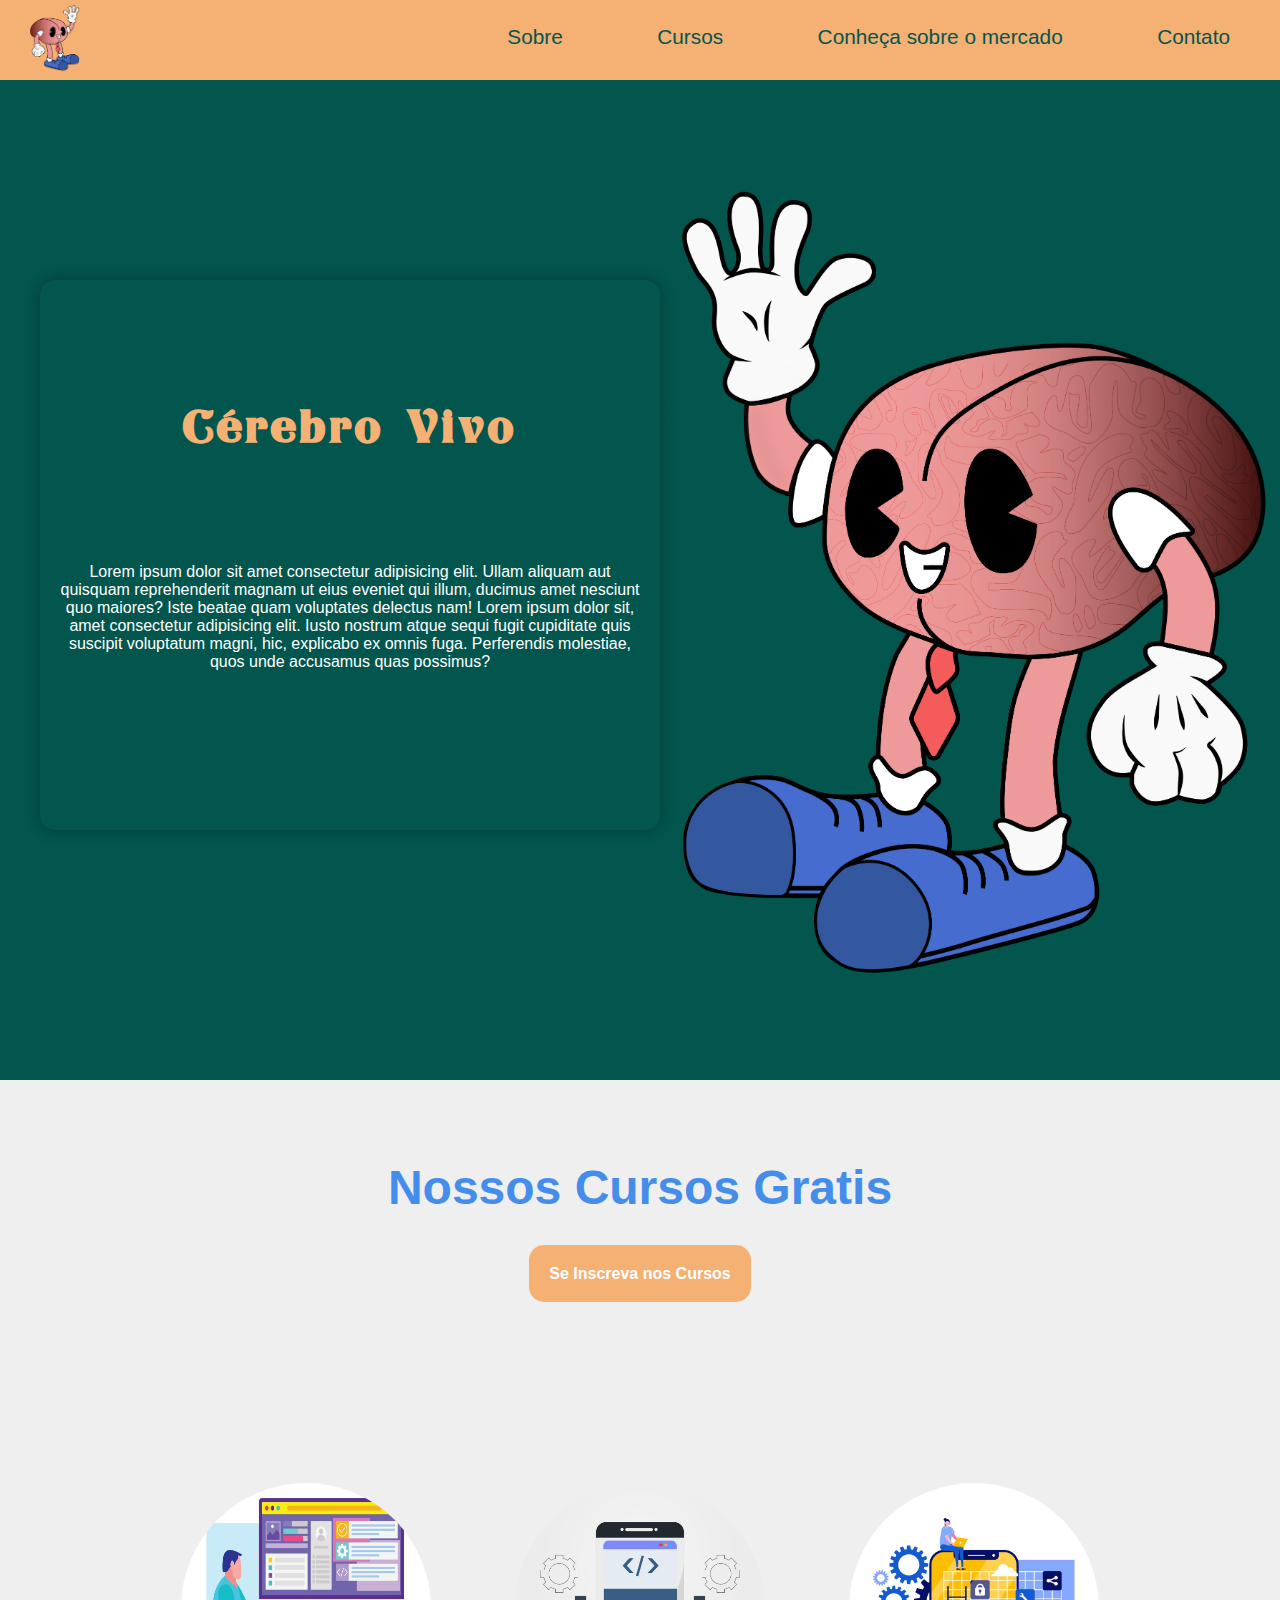
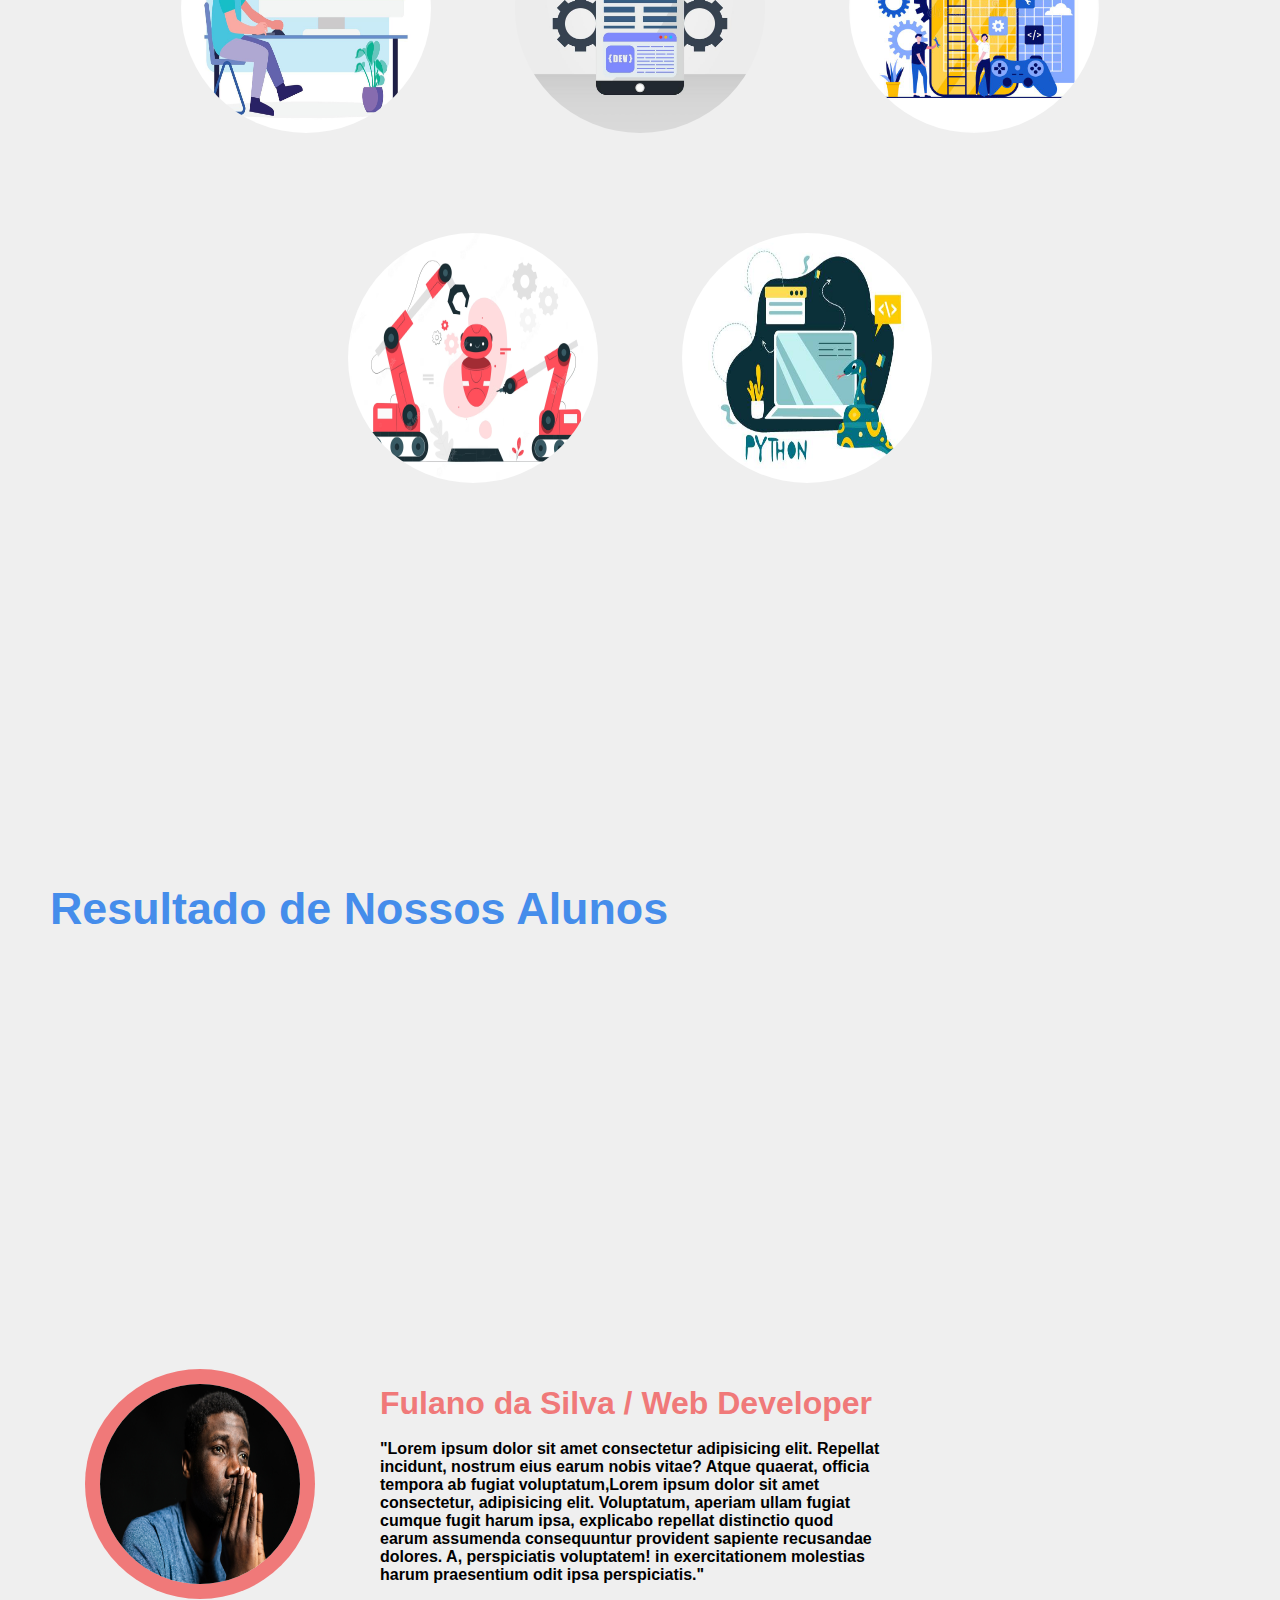
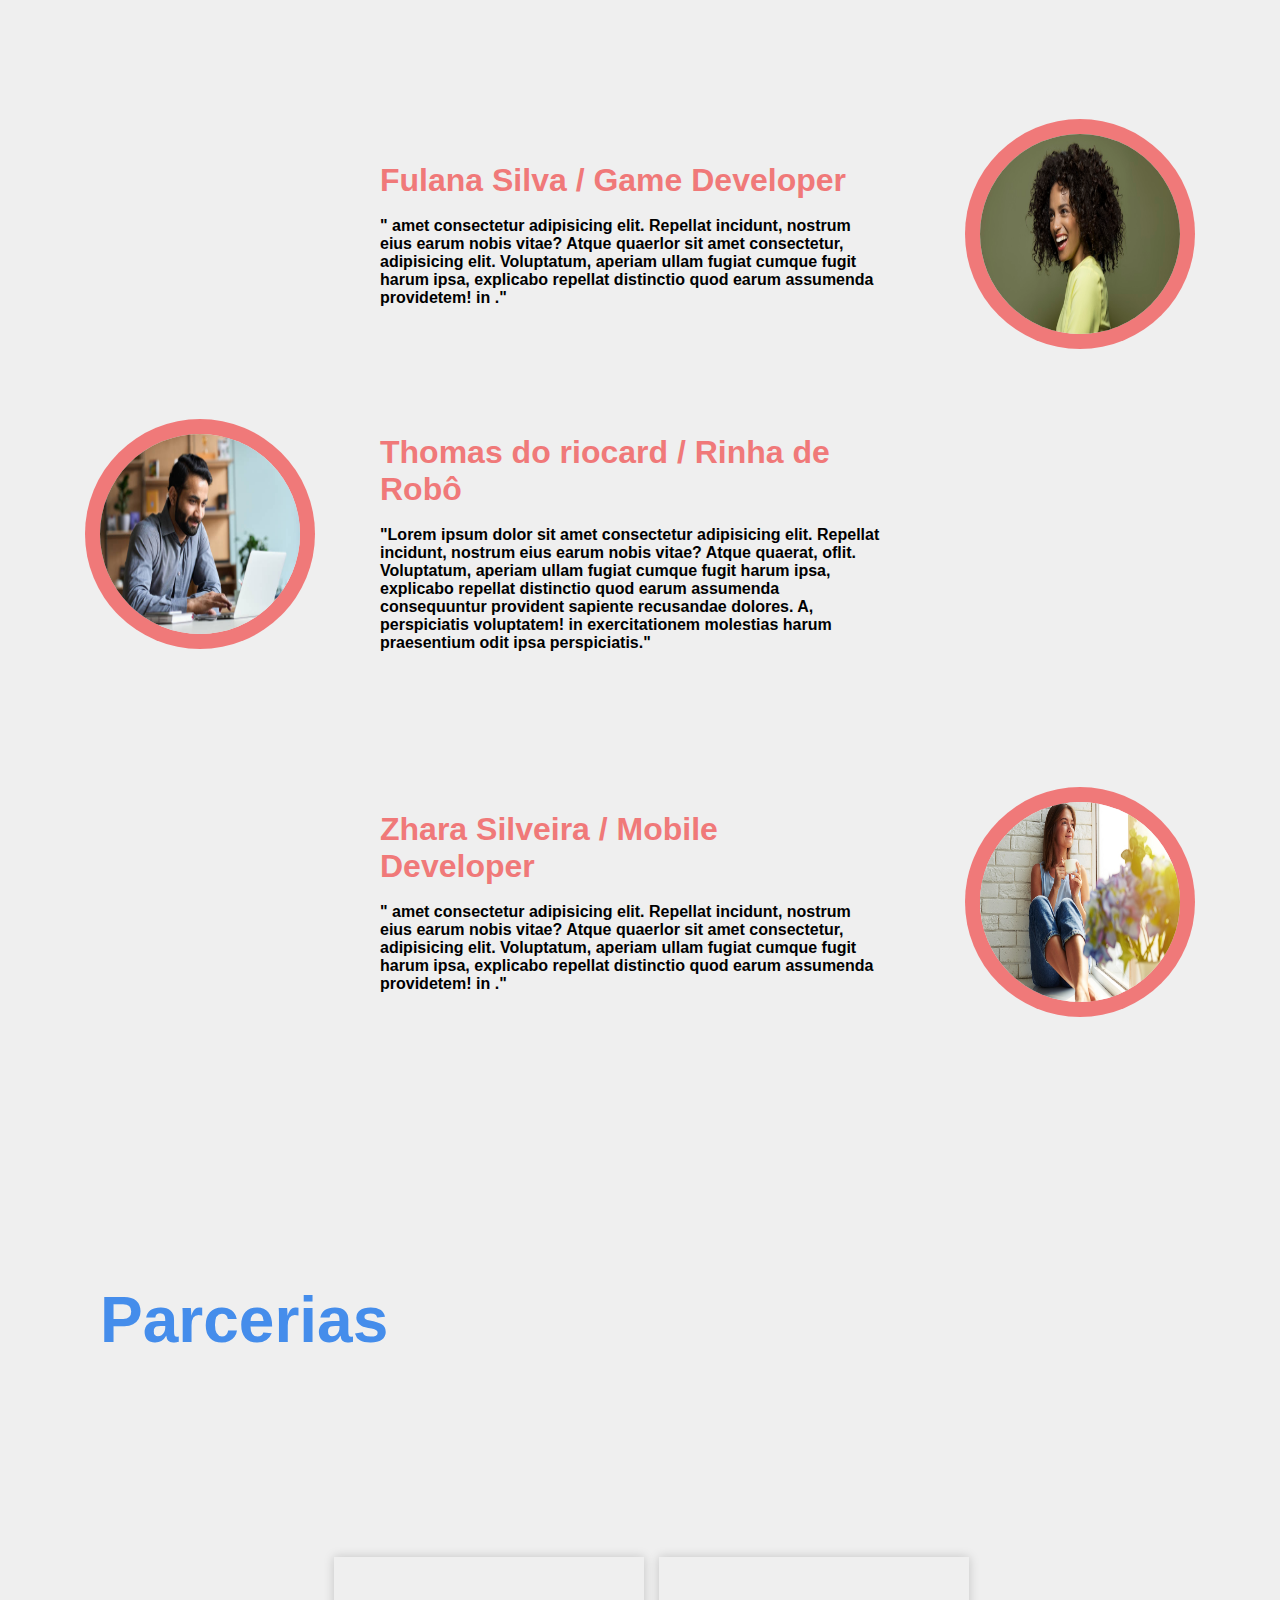
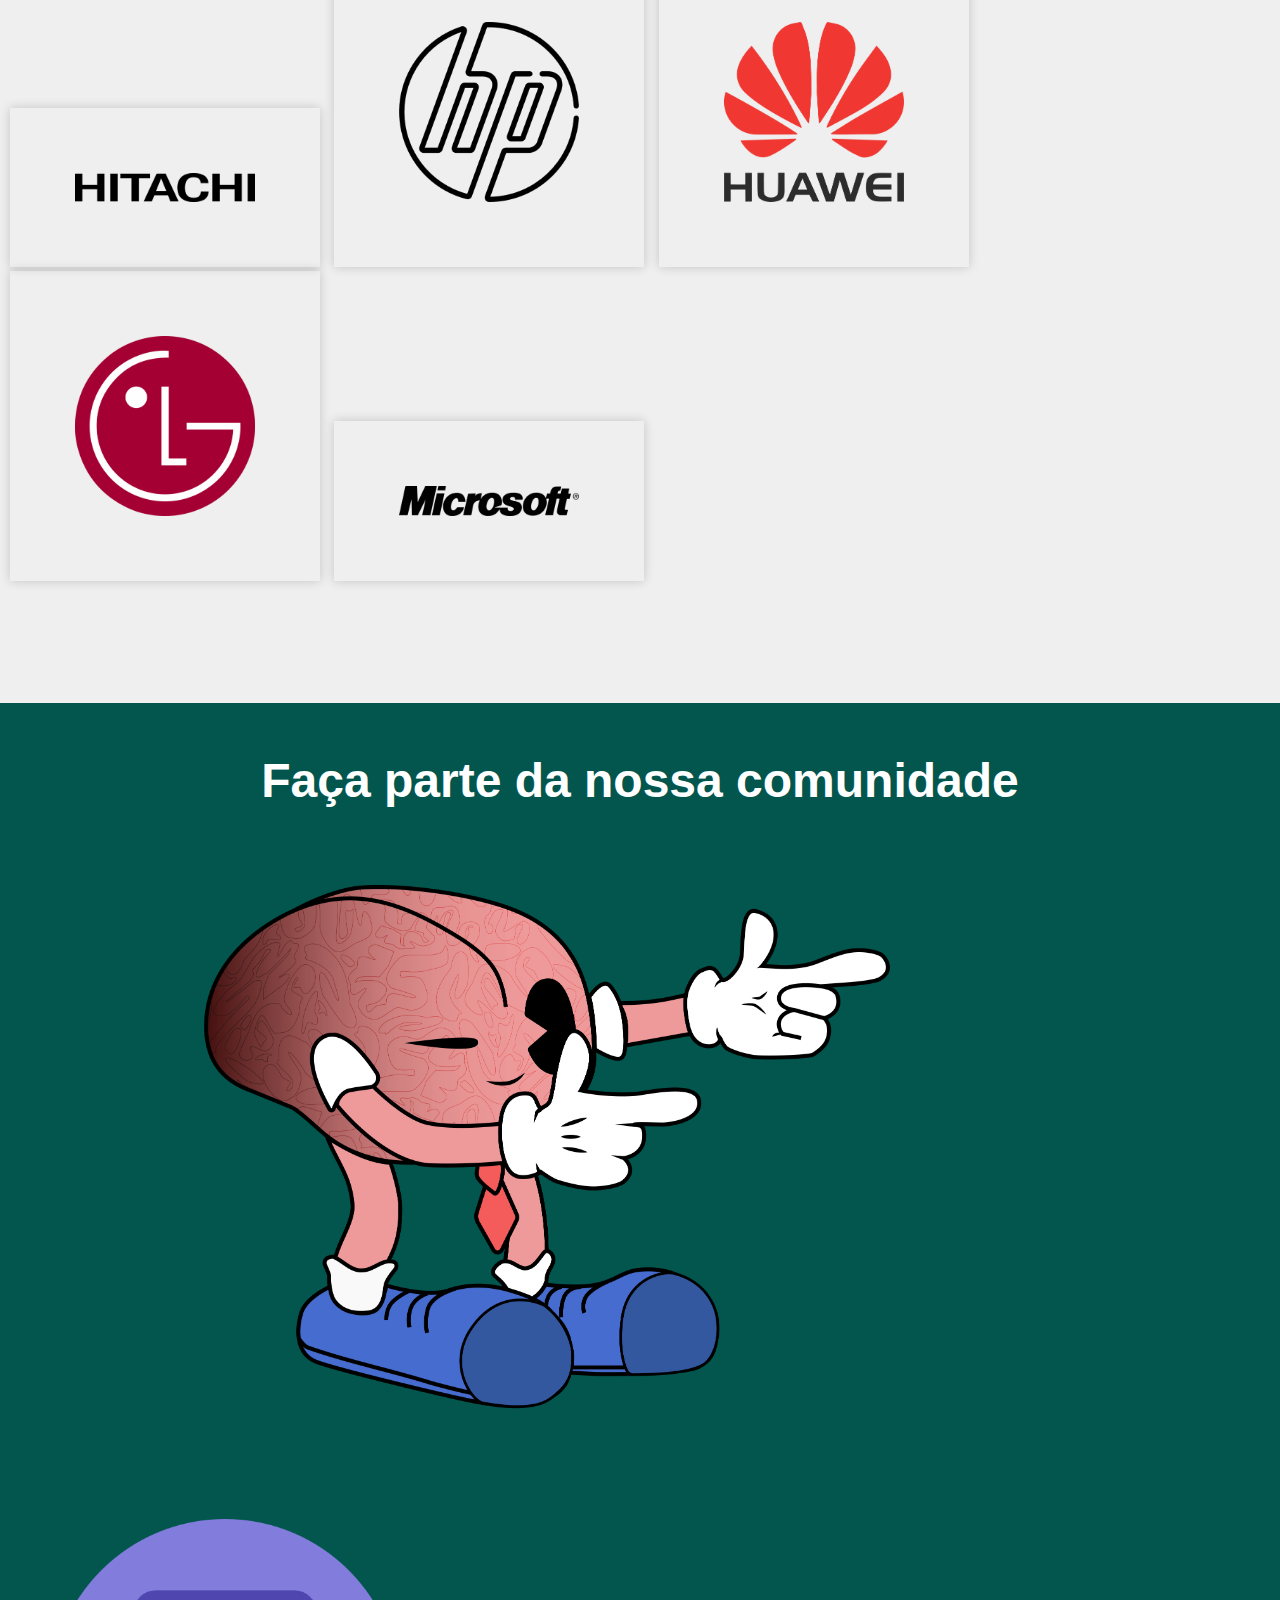
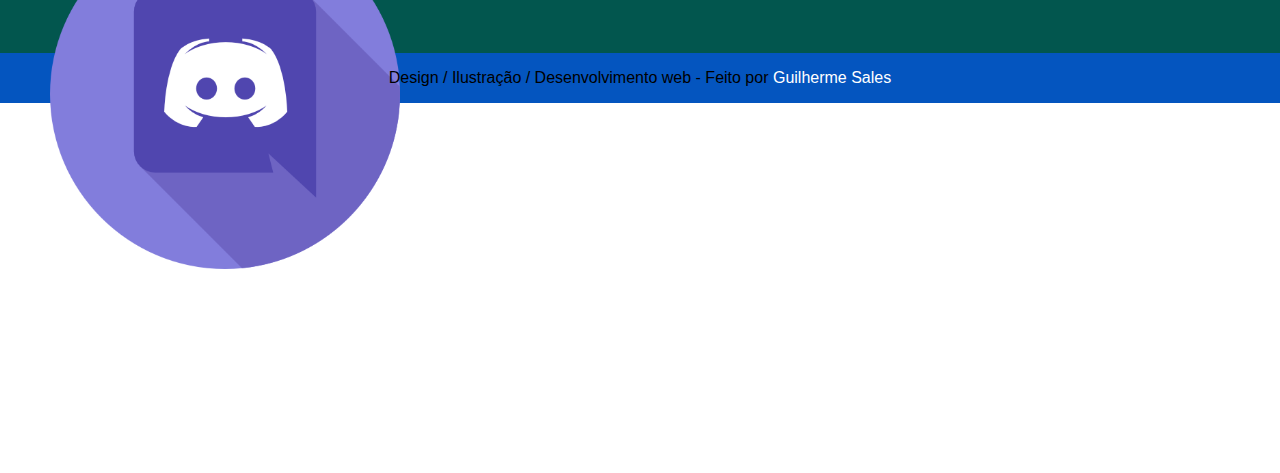
<file: index.html>
<!DOCTYPE html>
<html lang="pt-br">
<head>
  <meta charset="UTF-8">
  <meta http-equiv="X-UA-Compatible" content="IE=edge">
  <meta name="viewport" content="width=device-width, initial-scale=1.0">
  <title>Cérebro Vivo</title>
  <link rel="stylesheet" href="style.css">
  <!-- tema: tecnologia e educação (eu acho)
       logo: um cerebro com braços e pernas (cerebrinho)
       tem q ter acessibilidade  -->
</head>
<body>
  <div vw class="enabled">
    <div vw-access-button class="active"></div>
    <div vw-plugin-wrapper>
      <div class="vw-plugin-top-wrapper"></div>
    </div>
  </div>
  <script src="https://vlibras.gov.br/app/vlibras-plugin.js"></script>
  <script>
    new window.VLibras.Widget('https://vlibras.gov.br/app');
  </script>
  <nav>
    <img style="width: 50px;" src="img/cerebrinho/cerebrinho.png" alt="logo cerebrinho">
    <ul>
      <a href="#">
        <li>Sobre</li>
      </a>
      <a href="#cursos">
        <li>Cursos</li>
      </a>
     <a href="mercado.html" target="_blank">
        <li>Conheça sobre o mercado</li>
      </a> 
      <a href="#comunidade">
        <li>Contato</li>
      </a>
    </ul>
  </nav>
  <header>
    <div id="intro">
      <h1>Cérebro Vivo</h1>
      <p>Lorem ipsum dolor sit amet consectetur adipisicing elit. Ullam aliquam aut quisquam reprehenderit magnam ut eius eveniet qui illum, ducimus amet nesciunt quo maiores? Iste beatae quam voluptates delectus nam! Lorem ipsum dolor sit, amet consectetur adipisicing elit. Iusto nostrum atque sequi fugit cupiditate quis suscipit voluptatum magni, hic, explicabo ex omnis fuga. Perferendis molestiae, quos unde accusamus quas possimus?</p>
    </div>
    <div id="hlogo">
      <img src="img/cerebrinho/cerebrinho.png" alt="cerebrinho">
    </div>
  </header>
  <main>
    <section id="cursos">
      <h1>Nossos Cursos Gratis</h1>
     <a href="cursos.html" target="_blank">Se Inscreva nos Cursos</a>

      <article class="arti">
        <div class="curso1">
          <img src="img/img_cursos/15511711-desenvolvedor-web-trabalhando-no-site-vetor.jpg" alt="Desenvolvedor Web">
          <table>
            <tr>
            <th>Desenvolvimento Web</tr>
            </tr>
            <tr>
              <td>Lorem ipsum dolor sit amet consectetur adipisicing elit. Voluptas doloribus laboriosam, unde, commodi autem, voluptatibus rem reprehenderit iste expedita dolor tenetur quod exercitationem modi ipsam debitis optio aliquam consectetur non.</th>
            </tr>
          </table>
        </div>
        <div class="curso1">
          <img src="img/img_cursos/2209482-mobile-app-development-illustration-gratis-vetor.jpg" alt="Desenvolvedor Mobile">
          <table style="left: -75px;">
            <tr>
            <th>Desenvolvimento Mobile</tr>
            </tr>
            <tr>
              <td>Lorem ipsum dolor sit amet consectetur adipiserit i Lorem ipsum dolor sit amet consectetur, adipisicing elit. Autem perferendis dolorum maxime asperiores quia, dolor laboriosam ipsum repudiandae pariatur, cupiditate eius vero consequatur fuga fugiat nisi! Culpa deleniti eum et..</th>
            </tr>
          </table>
        </div>
        <div class="curso1">
          <img src="img/img_cursos/conceitos-da-indústria-de-jogos-para-desenvolvimento-games-com-caractere-joystick-programação-smartphone-moderno-estilo-plano-198688259.jpg" alt="Desenvolvedor Game">
          <table style="left: -75px;">
            <tr>
            <th>Desenvolvimento de Jogos</tr>
            </tr>
            <tr>
              <td> unde, commodi autem, voluptatibus rem reprehenderit iste expedita dolor tenetur quod exercitationem modi ipsam debitis optio aliquam consectetur non.</th>
            </tr>
          </table>
        </div>
        <div class="curso1">
          <img src="img/img_cursos/ilustracao-do-conceito-de-robotica_114360-1569.avif" alt="Robotica">
          <table style="left: -75px;">
            <tr>
            <th>Robotica</tr>
            </tr>
            <tr>
              <td>Lopsum dolor sit amet consectetur adipisicing elit. Voluptas doloribus laboriosam, unde, commodi autem, voluptatibus rem reprehendera dolor tenetur quod exercitationem modi ipsam debitis optio aliquam consectetur non.</th>
            </tr>
          </table>
        </div>
        <div class="curso1">
          <img src="img/img_cursos/istockphoto-1277836831-612x612.jpg" alt="Linguagem Python">
          <table style="left: -75px;">
            <tr>
            <th>Linguagem Python</tr>
            </tr>
            <tr>
              <td>Lorem ipsum dolor sit amet consectetur adipisicingatibus rem reprehenderit iste expedita dolor tenetur quod exercitationem modi ipsam debitis optio aliquam consectetur non.</th>
            </tr>
          </table>
        </div>
      </article>
    </section>
    <section id="avaliaçoes">
      <h1>Resultado de Nossos Alunos</h1>
      <article class="alunos">
        <div class="aluno1">
          <img src="img/img_pessoas/E-possivel-a-pessoa-perder-o-Espirito-Santo.jpg" alt="imagem de aluno">
          <p><strong>Fulano da Silva / Web Developer</strong>
            <br> <br>
            "Lorem ipsum dolor sit amet consectetur adipisicing elit. Repellat incidunt, nostrum eius earum nobis vitae? Atque quaerat, officia tempora ab fugiat voluptatum,Lorem ipsum dolor sit amet consectetur, adipisicing elit. Voluptatum, aperiam ullam fugiat cumque fugit harum ipsa, explicabo repellat distinctio quod earum assumenda consequuntur provident sapiente recusandae dolores. A, perspiciatis voluptatem! in exercitationem molestias harum praesentium odit ipsa perspiciatis."</p>
        </div>
        <div class="aluno2">
          <p><strong>Fulana Silva / Game Developer</strong>
            <br> <br>
            " amet consectetur adipisicing elit. Repellat incidunt, nostrum eius earum nobis vitae? Atque quaerlor sit amet consectetur, adipisicing elit. Voluptatum, aperiam ullam fugiat cumque fugit harum ipsa, explicabo repellat distinctio quod earum assumenda  providetem! in ."</p>
          <img src="img/img_pessoas/pessoa-expansiva-principais-caracteristicas-desta-personalidade.jpg" alt="imagem de aluno">
        </div>
        <div class="aluno1">
          <img src="img/img_pessoas/istockphoto-1307615661-612x612.jpg" alt="imagem de aluno">
          <p><strong>Thomas do riocard / Rinha de Robô</strong>
            <br> <br>
            "Lorem ipsum dolor sit amet consectetur adipisicing elit. Repellat incidunt, nostrum eius earum nobis vitae? Atque quaerat, oflit. Voluptatum, aperiam ullam fugiat cumque fugit harum ipsa, explicabo repellat distinctio quod earum assumenda consequuntur provident sapiente recusandae dolores. A, perspiciatis voluptatem! in exercitationem molestias harum praesentium odit ipsa perspiciatis."</p>
        </div>
        <div class="aluno2">
          <p><strong>Zhara Silveira / Mobile Developer</strong>
            <br> <br>
            " amet consectetur adipisicing elit. Repellat incidunt, nostrum eius earum nobis vitae? Atque quaerlor sit amet consectetur, adipisicing elit. Voluptatum, aperiam ullam fugiat cumque fugit harum ipsa, explicabo repellat distinctio quod earum assumenda  providetem! in ."</p>
          <img src="img/img_pessoas/pessoa-zen.jpg" alt="imagem de aluno">
        </div>
      </article>
    </section>
    <section id="parceiros">
      <h1>Parcerias</h1>
      <img src="img/img_marcas/hitachi-brand-icon-illustration-top-tech-company-logotype-free-png.webp" alt="marca hitachi">
      <img src="img/img_marcas/hp_318-668861.avif" alt="marca HP">
      <img src="img/img_marcas/huawei-brand-icon-illustration-top-tech-company-logotype-free-png.webp" alt="marca Huawei">
      <img src="img/img_marcas/lg-brand-icon-illustration-top-tech-company-logotype-free-png.webp" alt="marca LG">
      <img src="img/img_marcas/microsoft-brand-icon-illustration-top-tech-company-logotype-free-png.webp" alt="marca Microsoft">
    </section>
    <section id="comunidade">
      <h1>Faça parte da nossa comunidade</h1>
    <div><img style="margin-left: 200px;" src="img/cerebrinho/cerebrinho 2.png" alt="cerebrinho apontando"> <!--parece o bolsonaro kkkkkkkk-->
    <a href="#"><img style="width: 350px; margin-bottom: 200px;" src="img/906361.png" alt="Discord"></a></div>
    </section>
  </main>
  <footer>
    <p>Design / Ilustração / Desenvolvimento web - Feito por <a href="portifolio/pagprincipal.html" target="_blank">Guilherme Sales</a></p>
  </footer>
</body>
</html>
</file>
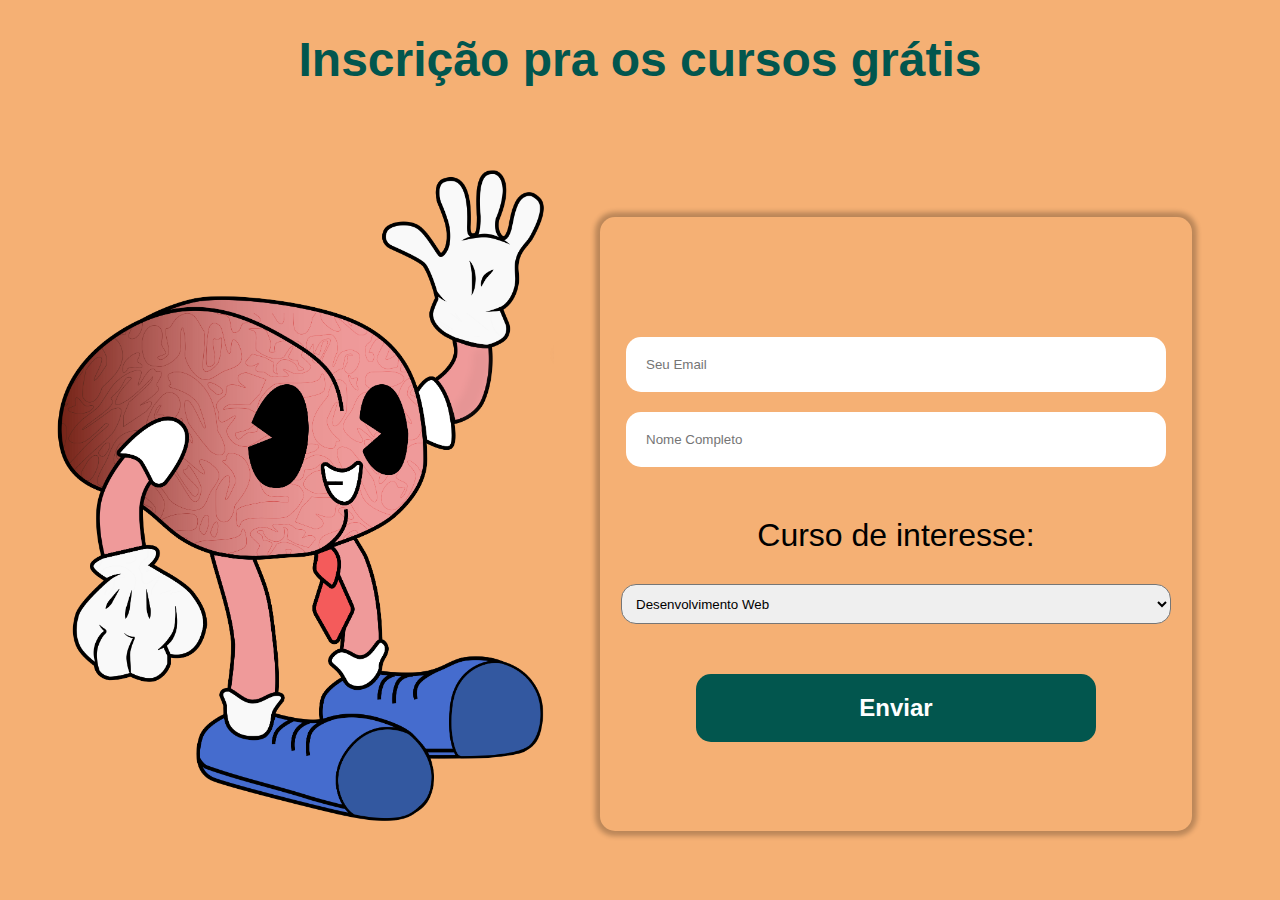
<file: cursos.html>
<!DOCTYPE html>
<html lang="pt-br">
<head>
  <meta charset="UTF-8">
  <meta http-equiv="X-UA-Compatible" content="IE=edge">
  <meta name="viewport" content="width=device-width, initial-scale=1.0">
  <title>Inscrição para os cursos </title>
  <style>
    body{
      background-color: #f5b074;
      text-align: center;
      font-family: Arial, Helvetica, sans-serif;
    }
    h1{
      font-size: 3em;
      color: #02564e;
    }
    header{
      max-width: 1800px;
      margin: auto;
      display: flex;
      margin-top: 80px;
    }
    .img{
      width:50%;
    }
    img{
      width:50%;
    }
    form{
      width: 50%;
      margin-right: 80px;
      text-align: center;
      border-radius: 15px;
      box-shadow: 0px 0px 5px 5px rgba(0, 0, 0, 0.238);
      margin-top: 50px;
      padding-top: 100px
    }
    input{
      border: none;
      border-radius: 15px;
      margin-top: 20px;
      padding: 20px;
      width: 500px;
    }
    label{
      display: block;
      margin-top: 50px;
      font-size: 2em;
    }
    select{
      margin-top: 30px;
      width: 550px;
      height: 40px;
      border-radius: 15px;
      padding: 10px;
  
    }
    #enviar{
      margin-top: 50px;
      font-size: 1.5em;
      width: 400px;
      color: white;
      background-color: #02564e;
      transition: all ease-in-out .3s;
      font-weight: bold;
      cursor: pointer;
    }
    #enviar:hover{
      background-color: white;
      color: #02564e;
      scale: 1.1;
    }
   
  </style>
</head>
<body>
  <div vw class="enabled">
    <div vw-access-button class="active"></div>
    <div vw-plugin-wrapper>
      <div class="vw-plugin-top-wrapper"></div>
    </div>
  </div>
  <script src="https://vlibras.gov.br/app/vlibras-plugin.js"></script>
  <script>
    new window.VLibras.Widget('https://vlibras.gov.br/app');
  </script>
  <h1>Inscrição pra os cursos grátis</h1>
  <header>
    <div class="img"><img style="width: 500px;" src="img/cerebrinho/cerebrinho.png" alt="cerebrinho acenando"></div>

    <form action="index.html" onsubmit="return enviar()">
     <input type="email" placeholder="Seu Email" required>
    <input id="nome" type="text" placeholder="Nome Completo" required>
    <label>Curso de interesse:</label>
    <select required>
    <option>Desenvolvimento Web</option>
    <option>Desenvolvimento Mobile</option>
    <option>Game</option>
    <option>Linguagem Python</option>
    </select>
    <input onclick="msg()" id="enviar" type="submit" value="Enviar"/>
    </form>
     <script>
      function msg() {
  alert("Inscrição Feita!");
}
     </script>

  </header>
  
</body>
</html>
</file>
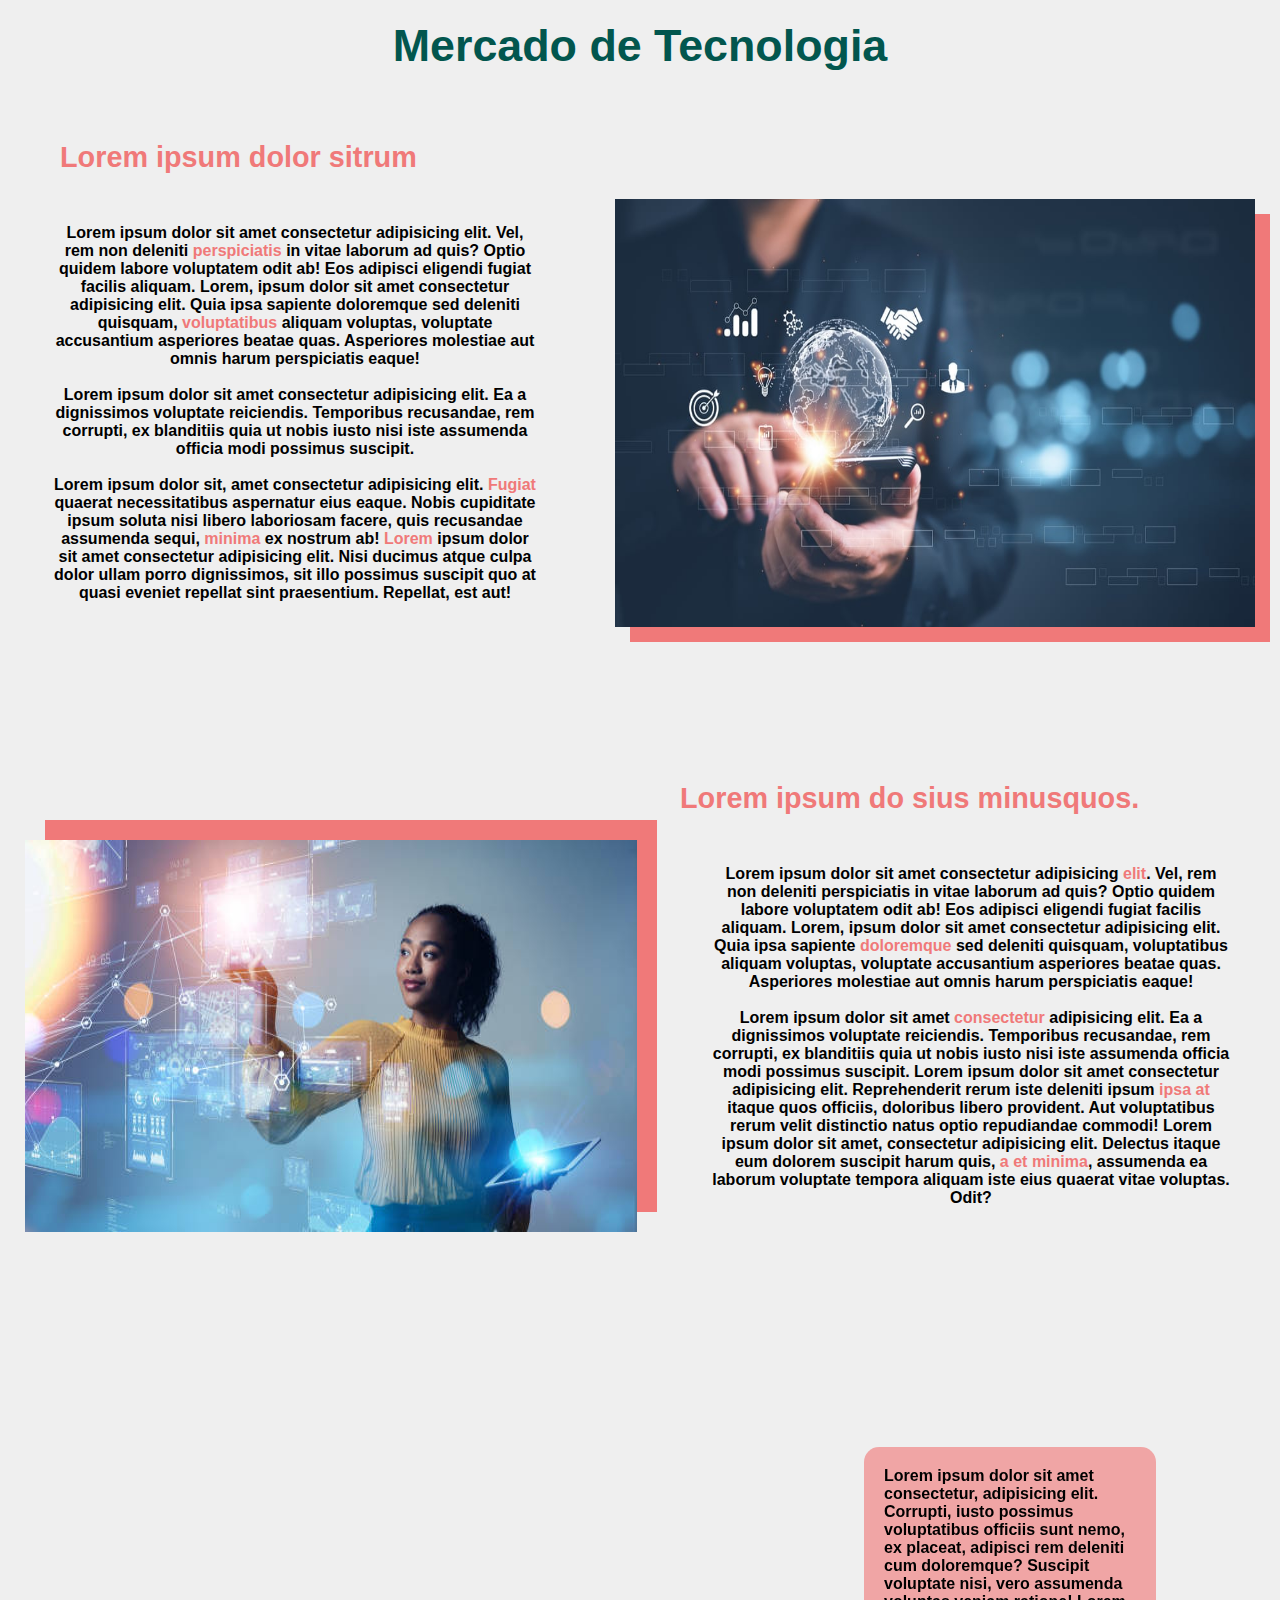
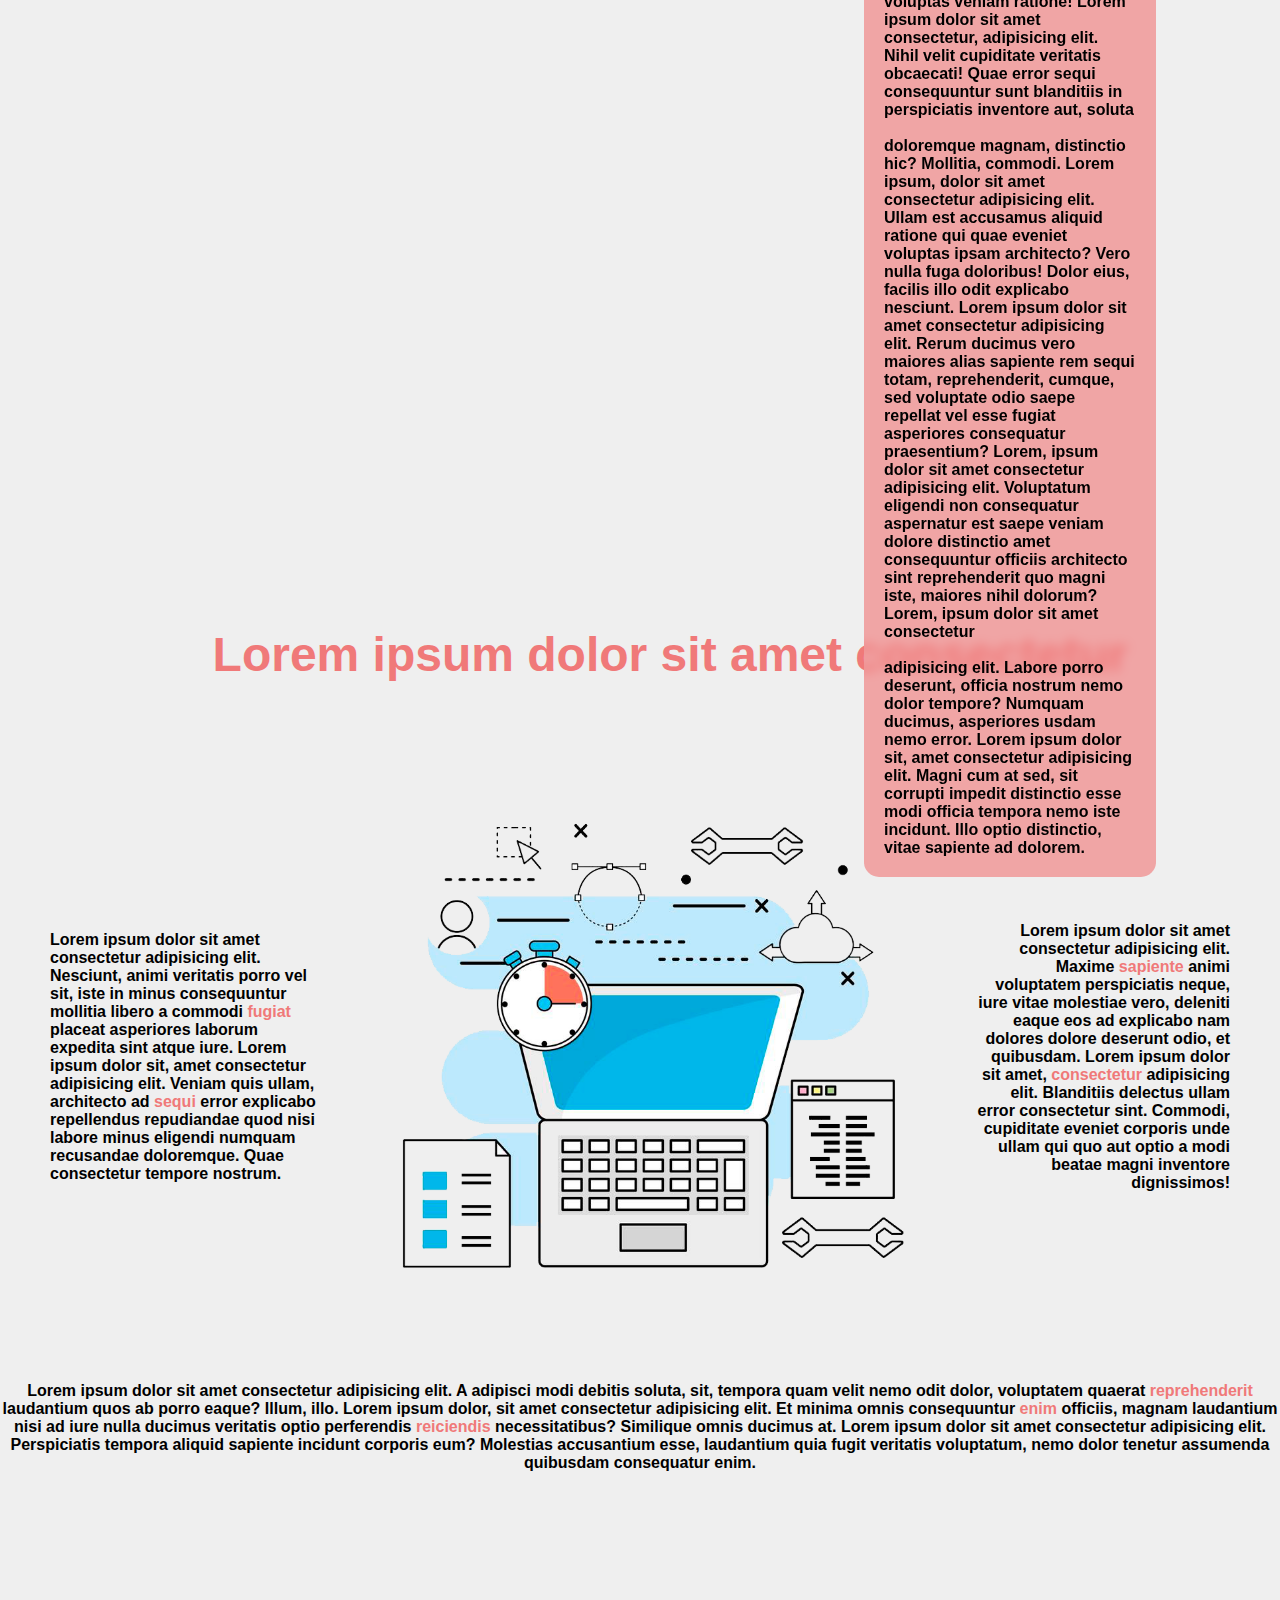
<file: mercado.html>
<!DOCTYPE html>
<html lang="pt-br">
<head>
  <meta charset="UTF-8">
  <meta http-equiv="X-UA-Compatible" content="IE=edge">
  <meta name="viewport" content="width=device-width, initial-scale=1.0">
  <title>Mercado de Tecnologia</title>
  <link rel="stylesheet" href="mercado.css">
</head>
<body>
  <div vw class="enabled">
    <div vw-access-button class="active"></div>
    <div vw-plugin-wrapper>
      <div class="vw-plugin-top-wrapper"></div>
    </div>
  </div>
  <script src="https://vlibras.gov.br/app/vlibras-plugin.js"></script>
  <script>
    new window.VLibras.Widget('https://vlibras.gov.br/app');
  </script>
  <main>
    <section id="mercado">
      <h1>Mercado de Tecnologia</h1>
      <h2>Lorem ipsum dolor sitrum</h2>
      <article class="topico1">
        <p>Lorem ipsum dolor sit amet consectetur adipisicing elit. Vel, rem non deleniti <strong>perspiciatis</strong> in vitae laborum ad quis? Optio quidem labore voluptatem odit ab! Eos adipisci eligendi fugiat facilis aliquam. Lorem, ipsum dolor sit amet consectetur adipisicing elit. Quia ipsa sapiente doloremque sed deleniti quisquam, <strong>voluptatibus</strong> aliquam voluptas, voluptate accusantium asperiores beatae quas. Asperiores molestiae aut omnis harum perspiciatis eaque! <br> <br> Lorem ipsum dolor sit amet consectetur adipisicing elit. Ea a dignissimos voluptate reiciendis. Temporibus recusandae, rem corrupti, ex blanditiis quia ut nobis iusto nisi iste assumenda officia modi possimus suscipit. <br> <br> Lorem ipsum dolor sit, amet consectetur adipisicing elit. <strong>Fugiat</strong> quaerat necessitatibus aspernatur eius eaque. Nobis cupiditate ipsum soluta nisi libero laboriosam facere, quis recusandae assumenda sequi, <strong>minima</strong> ex nostrum ab! <strong>Lorem</strong> ipsum dolor sit amet consectetur adipisicing elit. Nisi ducimus atque culpa dolor ullam porro dignissimos, sit illo possimus suscipit quo at quasi eveniet repellat sint praesentium. Repellat, est aut!</p>
    
        <img src="img/img_tecnologia/shutterstock_1932042689.jpg" alt="homem usando celular">
      </article>
      <h2 style="margin-left: 680px;">Lorem ipsum do sius minusquos.</h2>
      <article class="topico1">
        <img style="box-shadow: 20px -20px 0px var(--cor-3)" src="img/img_tecnologia/istockphoto-1321462048-612x612.jpg" alt="mulher usando tablet">
        <p>Lorem ipsum dolor sit amet consectetur adipisicing <strong>elit</strong>. Vel, rem non deleniti perspiciatis in vitae laborum ad quis? Optio quidem labore voluptatem odit ab! Eos adipisci eligendi fugiat facilis aliquam. Lorem, ipsum dolor sit amet consectetur adipisicing elit. Quia ipsa sapiente <strong>doloremque</strong> sed deleniti quisquam, voluptatibus aliquam voluptas, voluptate accusantium asperiores beatae quas. Asperiores molestiae aut omnis harum perspiciatis eaque! <br> <br> Lorem ipsum dolor sit amet <strong>consectetur</strong> adipisicing elit. Ea a dignissimos voluptate reiciendis. Temporibus recusandae, rem corrupti, ex blanditiis quia ut nobis iusto nisi iste assumenda officia modi possimus suscipit. Lorem ipsum dolor sit amet consectetur adipisicing elit. Reprehenderit rerum iste deleniti ipsum <strong>ipsa at</strong> itaque quos officiis, doloribus libero provident. Aut voluptatibus rerum velit distinctio natus optio repudiandae commodi! Lorem ipsum dolor sit amet, consectetur adipisicing elit. Delectus itaque eum dolorem suscipit harum quis, <strong>a et minima</strong>, assumenda ea laborum voluptate tempora aliquam iste eius quaerat vitae voluptas. Odit?</p>
      </article>
      <article class="topico2">
       <div class="fundo" style="background-image: url(img/img_tecnologia/culpa-tecnologia.jpg);">
      <div>
        <p>Lorem ipsum dolor sit amet consectetur, adipisicing elit. Corrupti, iusto possimus voluptatibus officiis sunt nemo, ex placeat, adipisci rem deleniti cum doloremque? Suscipit voluptate nisi, vero assumenda voluptas veniam ratione! Lorem ipsum dolor sit amet consectetur, adipisicing elit. Nihil velit cupiditate veritatis obcaecati! Quae error sequi consequuntur sunt blanditiis in perspiciatis inventore aut, soluta  <br> <br> doloremque magnam, distinctio hic? Mollitia, commodi. Lorem ipsum, dolor sit amet consectetur adipisicing elit. Ullam est accusamus aliquid ratione qui quae eveniet voluptas ipsam architecto? Vero nulla fuga doloribus! Dolor eius, facilis illo odit explicabo nesciunt. Lorem ipsum dolor sit amet consectetur adipisicing elit. Rerum ducimus vero maiores alias sapiente rem sequi totam, reprehenderit, cumque, sed voluptate odio saepe repellat vel esse fugiat asperiores consequatur praesentium? Lorem, ipsum dolor sit amet consectetur adipisicing elit. Voluptatum eligendi non consequatur aspernatur est saepe veniam dolore distinctio amet consequuntur officiis architecto sint reprehenderit quo magni iste, maiores nihil dolorum? Lorem, ipsum dolor sit amet consectetur <br> <br> adipisicing elit. Labore porro deserunt, officia nostrum nemo dolor tempore? Numquam ducimus, asperiores usdam nemo error. Lorem ipsum dolor sit, amet consectetur adipisicing elit. Magni cum at sed, sit corrupti impedit distinctio esse modi officia tempora nemo iste incidunt. Illo optio distinctio, vitae sapiente ad dolorem.</p>
      </div>
      </div>
      </article>
      <h2 style="text-align: center; font-size: 3em;">Lorem ipsum dolor sit amet consectetur</h2>
     <article class="topico3">
      <p >Lorem ipsum dolor sit amet consectetur adipisicing elit. Nesciunt, animi veritatis porro vel sit, iste in minus consequuntur mollitia libero a commodi <strong>fugiat</strong> placeat asperiores laborum expedita sint atque iure. Lorem ipsum dolor sit, amet consectetur adipisicing elit. Veniam quis ullam, architecto ad <strong>sequi</strong> error explicabo repellendus repudiandae quod nisi labore minus eligendi numquam recusandae doloremque. Quae consectetur tempore nostrum.</p>
      <img src="img/img_tecnologia/1312165-tecnologia-de-programacao-e-codificacao-gratis-vetor.png" alt="Notebook">
      <p class="pd">Lorem ipsum dolor sit amet consectetur adipisicing elit. Maxime <strong>sapiente</strong> animi voluptatem perspiciatis neque, iure vitae molestiae vero, deleniti eaque eos ad explicabo nam dolores dolore deserunt odio, et quibusdam. Lorem ipsum dolor sit amet, <strong>consectetur</strong> adipisicing elit. Blanditiis delectus ullam error consectetur sint. Commodi, cupiditate eveniet corporis unde ullam qui quo aut optio a modi beatae magni inventore dignissimos!</p>
     </article>
     <p class="pb">Lorem ipsum dolor sit amet consectetur adipisicing elit. A adipisci modi debitis soluta, sit, tempora quam velit nemo odit dolor, voluptatem quaerat <strong>reprehenderit</strong> laudantium quos ab porro eaque? Illum, illo. Lorem ipsum dolor, sit amet consectetur adipisicing elit. Et minima omnis consequuntur <strong>enim</strong> officiis, magnam laudantium nisi ad iure nulla ducimus veritatis optio perferendis <strong>reiciendis</strong> necessitatibus? Similique omnis ducimus at. Lorem ipsum dolor sit amet consectetur adipisicing elit. Perspiciatis tempora aliquid sapiente incidunt corporis eum? Molestias accusantium esse, laudantium quia fugit veritatis voluptatum, nemo dolor tenetur assumenda quibusdam consequatur enim.</p>
    </section>
  </main>
</body>
</html>
</file>
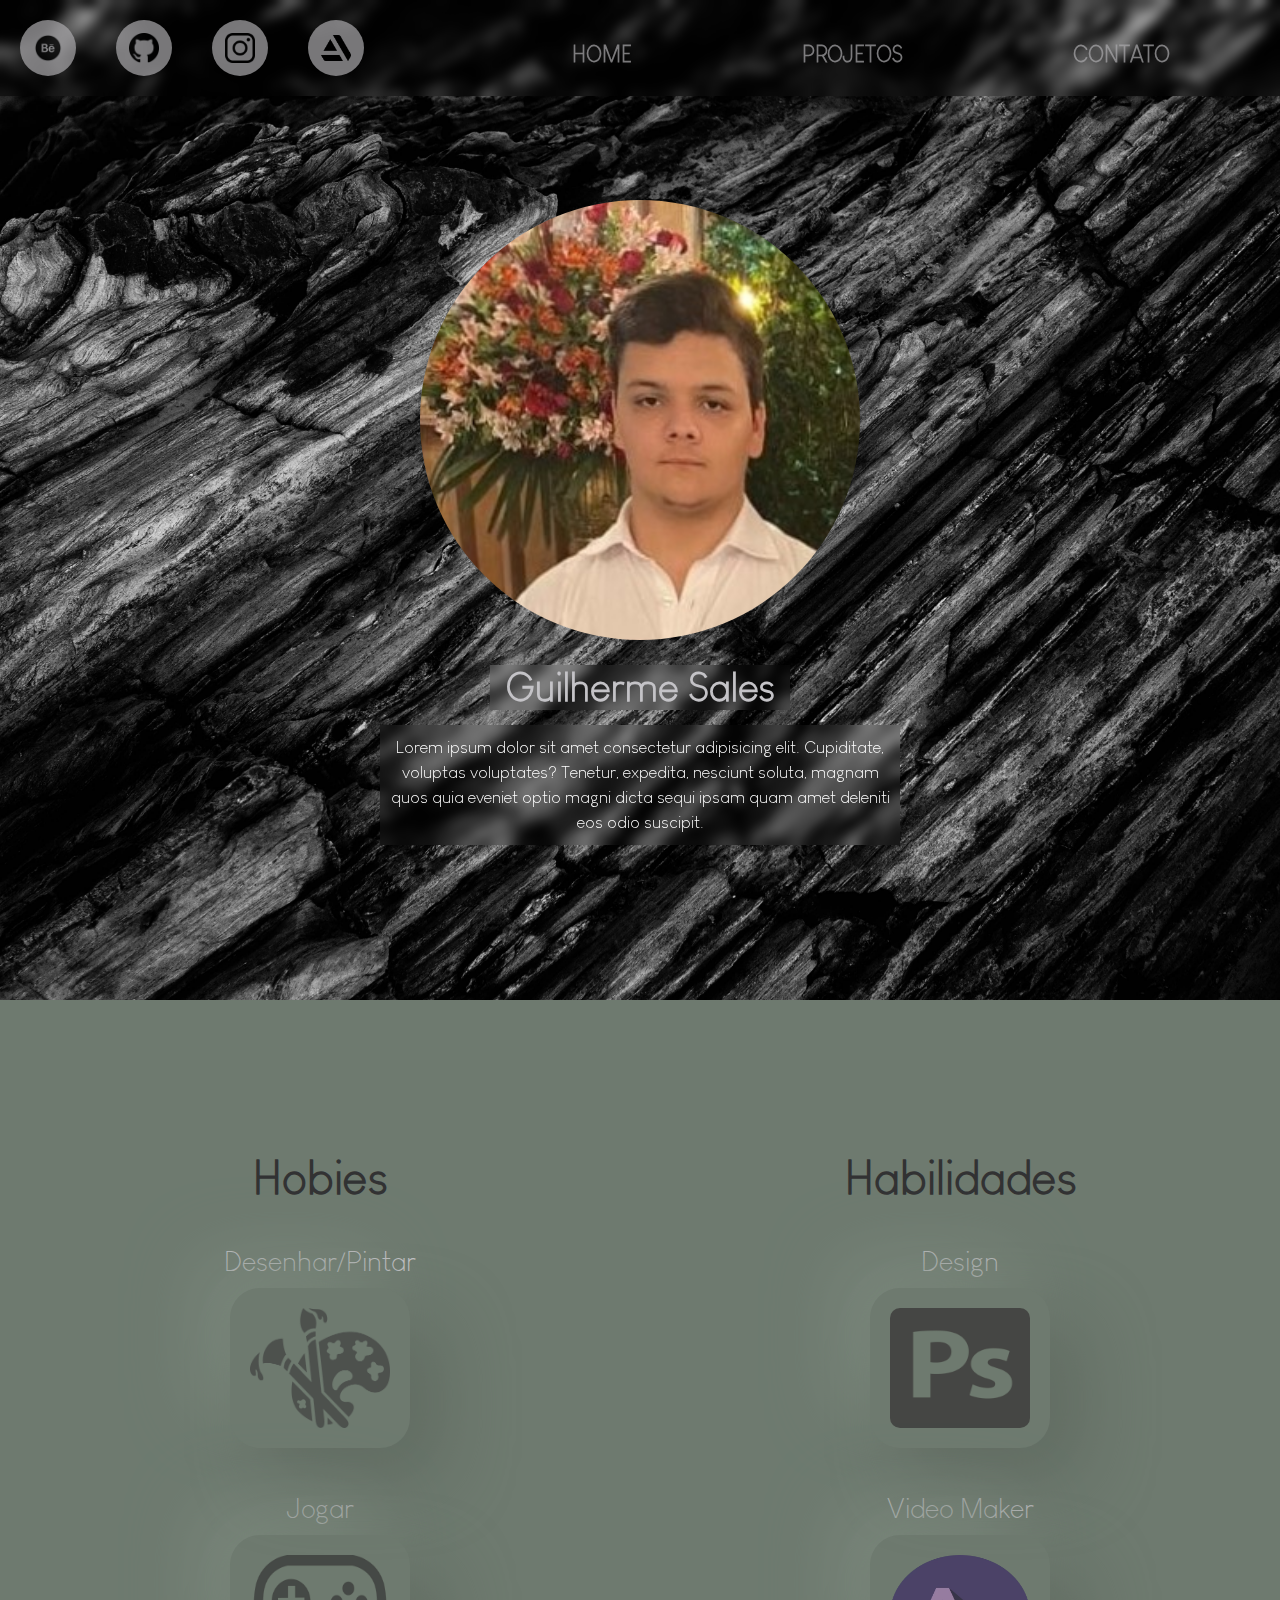
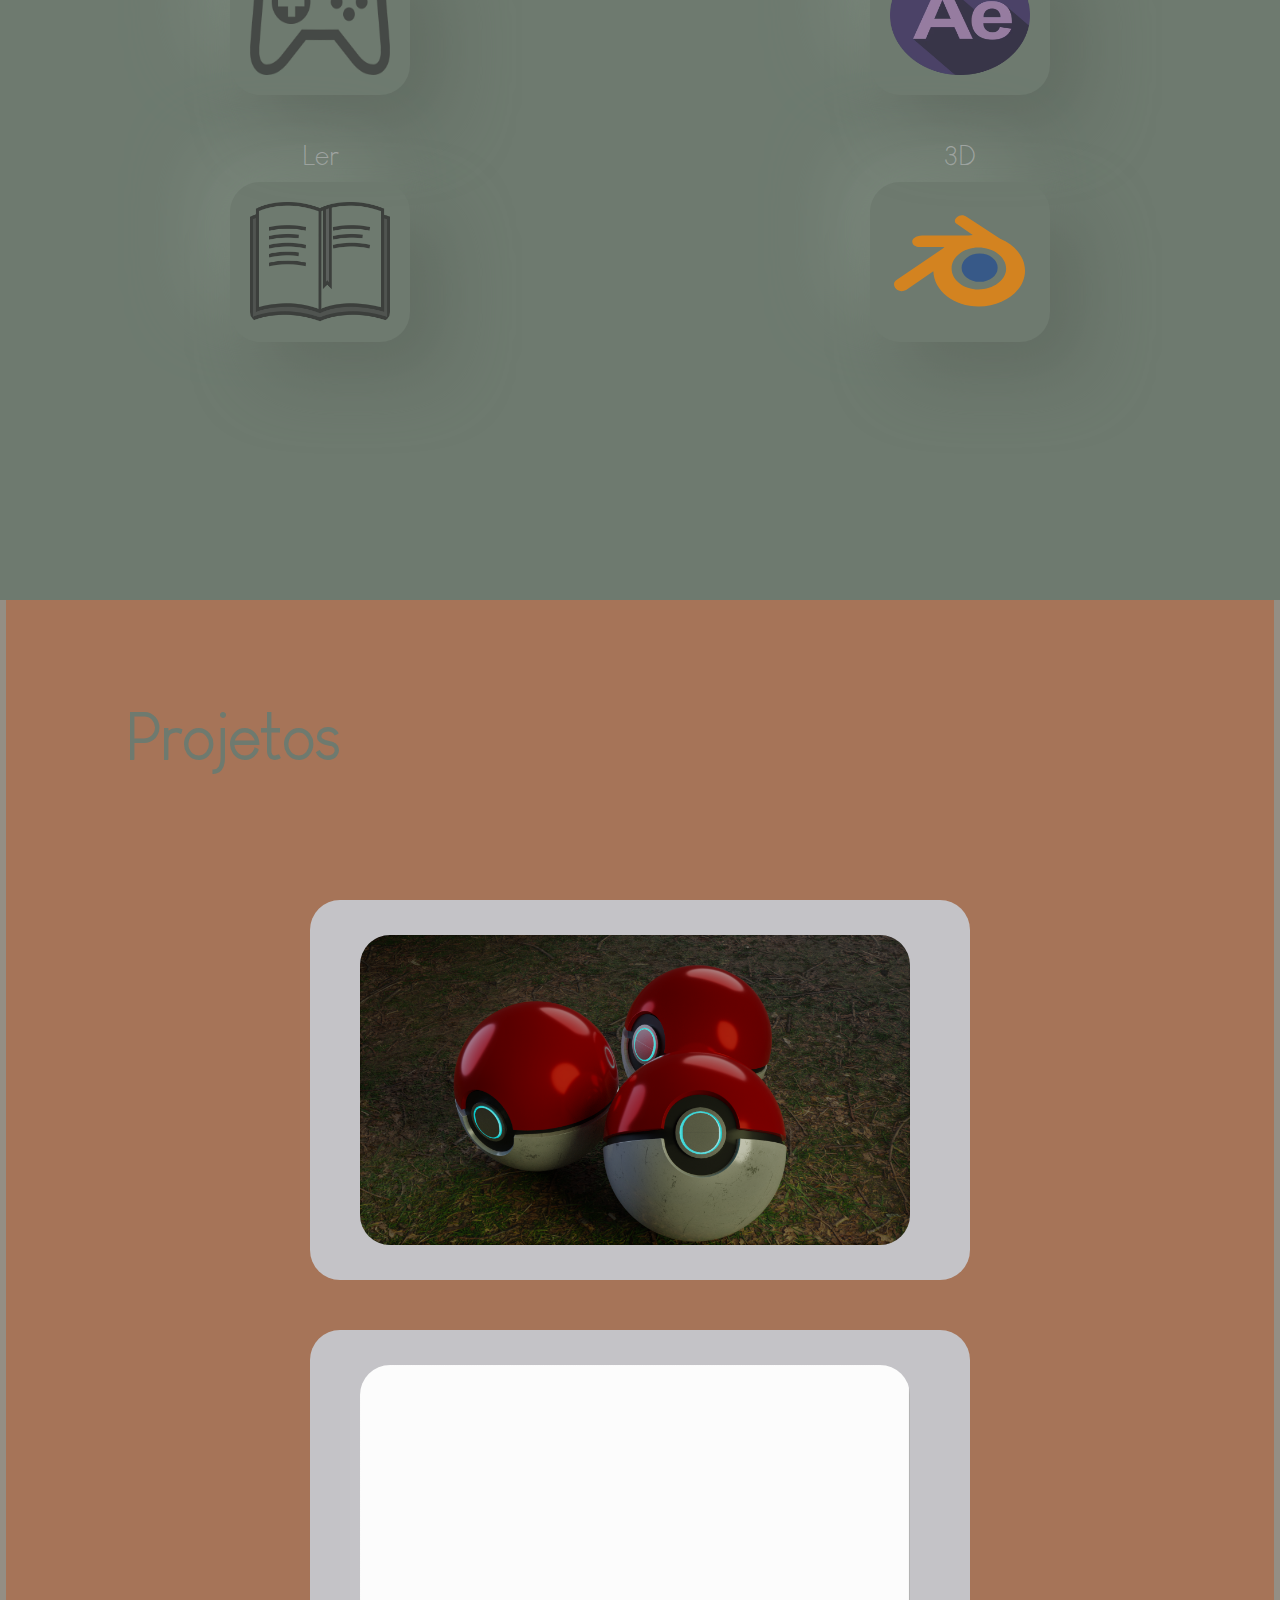
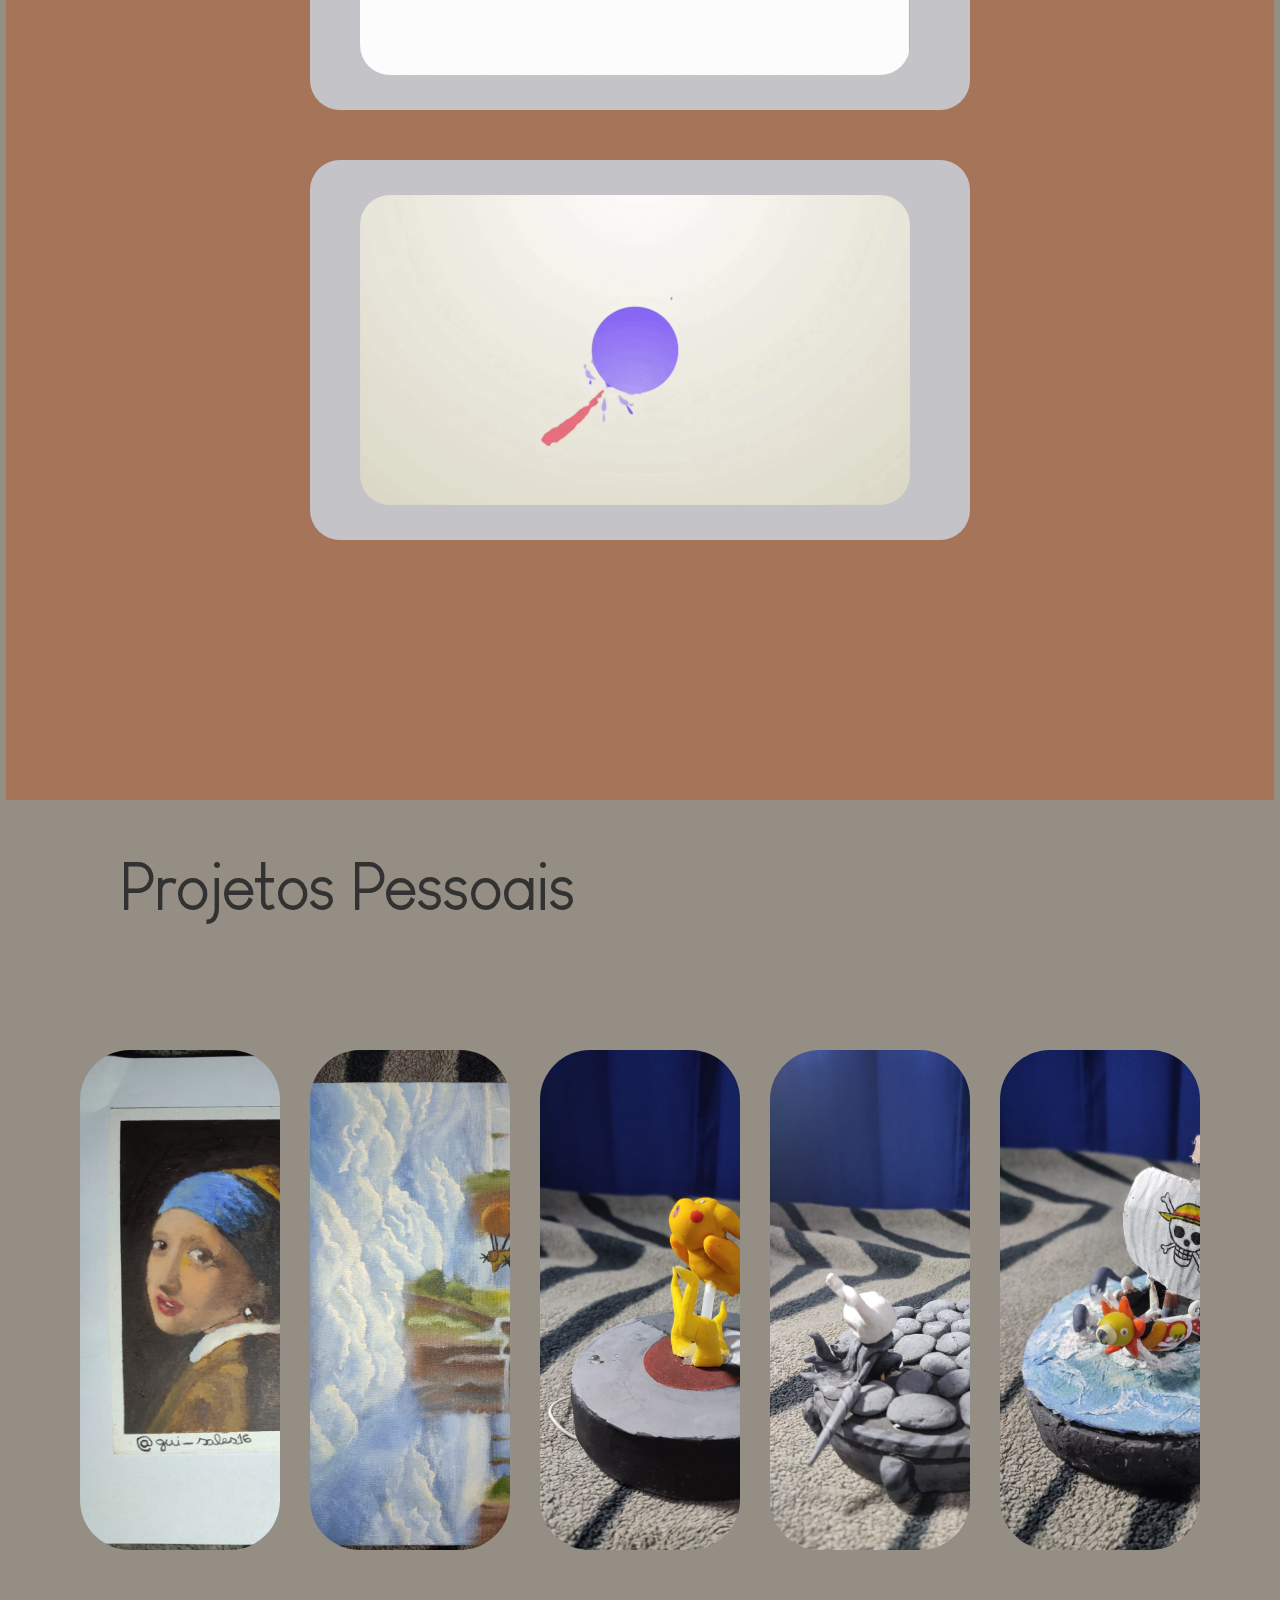
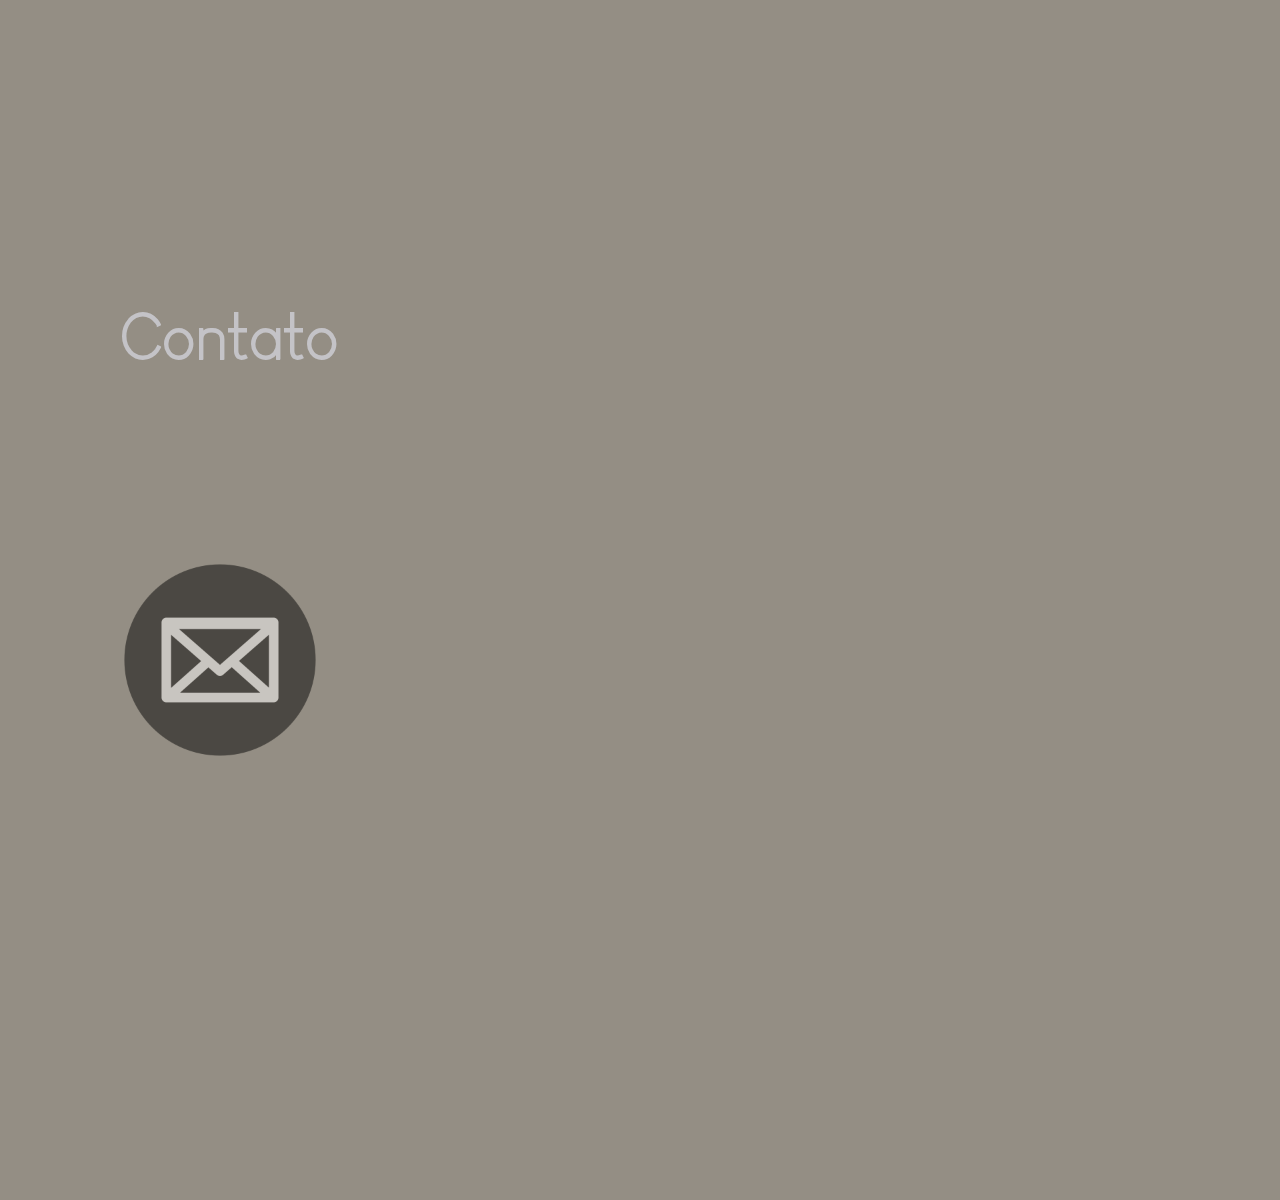
<file: portifolio/pagprincipal.html>
<!DOCTYPE html>
<html lang="pt-br">
<head>
  <meta charset="UTF-8">
  <meta http-equiv="X-UA-Compatible" content="IE=edge">
  <meta name="viewport" content="width=device-width, initial-scale=1.0">
  <link rel="stylesheet" href="portifolio.css">
  <title>Guilherme Sales</title>
  
   <!--destacar:
    -principais sites(Behance, ArtStation, GitHub, Instagram)
    -habilidades(Design, 3d, video maker, html e css)
    -ferramentas(Photoshop, Illustrator,After Effects, Premiere, blender)
    -talvez incluir(desenho e pintura, modelagem manual)-->
</head>
<body>
  <nav>
    <ul id="icons">
      <li><a href="https://www.behance.net/guilhermesales14" target="_blank"><img src="imgs/icones/behance-1767583-1502487.png"></a></li>
      <li><a href="https://github.com/guilhermedesales" target="_blank"><img src="imgs/icones/github-163-761603.png"></a></li>
      <li><a href="https://www.instagram.com/gui_sales16/" target="_blank"><img src="imgs/icones/icon-1562139_1280.webp"></a></li>
      <li><a href="https://www.artstation.com/mrcoelhoswag" target="_blank"><img src="imgs/icones/image_processing20210629-17620-19ct5c1.png"></a></li>
    </ul>
    <ul id="nav">
      <li><a href="#home">HOME</a></li>
      <li><a href="#projetos">PROJETOS</a></li>
      <li><a href="#contato">CONTATO</a></li>
    </ul>
  </nav>
  <header id="home">
    <div></div>
    <h1>Guilherme Sales</h1>
    <p>Lorem ipsum dolor sit amet consectetur adipisicing elit. Cupiditate, voluptas voluptates? Tenetur, expedita, nesciunt soluta, magnam quos quia eveniet optio magni dicta sequi ipsam quam amet deleniti eos odio suscipit.</p>
  </header>
  <main>
    <section id="about">
      <article id="hobies">
        <h1>Hobies</h1>
        <h2>Desenhar/Pintar</h2>
        <a href="https://www.instagram.com/gui_sales16/" target="_blank"><img src="imgs/icones/art-1300258_1280.png" alt=""></a>
        <h2>Jogar</h2>
        <a href="https://steamcommunity.com/id/mrcoelhoswag2" target="_blank"><img src="imgs/icones/image_processing20210629-17620-4cjdqk.png"></a>
        <h2>Ler</h2> <!--nao sei oq colocar nesse link-->
        <a href="https://www.amazon.com.br/Livros/b?ie=UTF8&node=6740748011" target="_blank"><img src="imgs/icones/book-1719737_1280.png" alt=""></a>
      </article>
      <article id="habilidades">
        <h1>Habilidades</h1>
        <h2>Design</h2>
        <a href="https://www.behance.net/guilhermesales14" target="_blank"><img src="imgs/icones/photoshop-873358_1280.png"></a>
        <h2>Video Maker</h2>
        <a href="https://www.behance.net/guilhermesales14" target="_blank"><img src="imgs/icones/depois-dos-efeitos_318-452406.avif"></a>
        <h2>3D</h2>
        <a href="https://www.artstation.com/mrcoelhoswag" target="_blank"><img src="imgs/icones/Blenderlogo.svg"></a>
      </article>
    </section>
    <section id="projetos">
     <h1>Projetos</h1>
     <article>
      <img src="imgs/proj/pokebola6.png">
      <a class="proj" href="https://www.artstation.com/artwork/nEkDvo" target="_blank">
        <table>
          <thead>
            <tr>
              <th>Projeto</th>
              <th>Descrição</th>
              <th>Softwares</th>
            </tr>
          </thead>
          <tbody>
            <tr>
              <td>Pokebola 3D</a></td>
              <td class="desc">Treino de 3D no blender com foco em iluminação e textura.</td>
              <td>Blender</td>
            </tr>
          </tbody>
        </table>
      </a>
     </article>
     <article>
     <img src="imgs/proj/Composição 6_3.gif">
      <a class="proj" href="https://www.behance.net/gallery/139285771/The-Wave-Identidade-Visual" target="_blank">
        <table>
          <thead>
            <tr>
              <th>Projeto</th>
              <th>Descrição</th>
              <th>Softwares</th>
            </tr>
          </thead>
          <tbody>
            <tr>
              <td>The Wave</td>
              <td class="desc">Pojeto final do curso de Design onde eu tive que criar uma identidade visual para uma empresa ficticia. </td>
              <td>Photoshop, Illustrator, After Effects</td>
            </tr>
          </tbody>
        </table>
      </a>
     </article>
     <article>
      <img src="imgs/proj/Comp 1.gif">
       <a class="proj" href="https://www.behance.net/gallery/152970935/Liquid-Motion-After-Effects" target="_blank">
         <table>
           <thead>
             <tr>
               <th>Projeto</th>
               <th>Descrição</th>
               <th>Softwares</th>
             </tr>
           </thead>
           <tbody>
             <tr>
               <td>Liquid Motion</td>
               <td class="desc">Uma simples animação que partiu de um estudo de motion com efeitos liquidos </td>
               <td> After Effects</td>
             </tr>
           </tbody>
         </table>
       </a>
      </article>
    </section>
    <section id="projpes">
    <h1>Projetos Pessoais</h1>
     <article id="galeriaproj">
      <div class="galeria">
        <div style="background-image: url(imgs/projetos_pessoais/WhatsApp\ Image\ 2023-04-09\ at\ 10.50.13.jpeg); "></div>
        <div class="info"><p>Lorem ipsum dolor sit amet consectetur adipisicing elit. as corrupti nesciunt incidunt quidem soluta. Rem, ipsa qui?</p></div></div>
        <div class="galeria">
          <div style="background-image: url(imgs/projetos_pessoais/WhatsApp\ Image\ 2023-04-09\ at\ 10.50.14.jpeg);"></div>
          <div class="info"><p>Lorem ipsum dolor, sit amet consectetur adipisicing elit. Sapiente, laboriovoluptatem modi nesciunt similique optio maiores odit.</p></div>
          </div>
        <div class="galeria">
          <div style="background-image: url(imgs/projetos_pessoais/WhatsApp\ Image\ 2023-04-09\ at\ 10.50.14\ \(1\).jpeg);"></div>
          <div class="info"><p>Lorem, ipsum dolor sit amet consb ullam quisquam neque sit quasi doloremque magni eveniet. Provident, ipsa impedit. Corrupti, quam.</p></div>
        </div>
      <div class="galeria">
        <div style="background-image: url(imgs/projetos_pessoais/WhatsApp\ Image\ 2023-04-09\ at\ 10.50.16.jpeg);"></div>
        <div class="info"><p>Lorem ipsum dolor sit amet, consectetipisicing elit.ue labore voluptas, fugiat ab quidem maiores, consequuntur vel nam quae voluptate sunt.</p></div>
      </div>
      <div class="galeria">
        <div style="background-image: url(imgs/projetos_pessoais/WhatsApp\ Image\ 2023-04-09\ at\ 10.50.17.jpeg);"></div>
        <div class="info"><p>Lorem ipsum dolor sit amet consectetur, adipisicing et veniam? Nostrum velit nam, ea labore impedit facilis similique dolores?</p></div>
      </div>
     </article>
    </section>
    <section id="contato">
      <h1>Contato</h1>
      <a href="mailto:guilhermedesaales@gmail.com" target="_blank"><img src="imgs/icones/Mail-Icon-White-on-Black.png"></a>
    </section>
  </main>
</body>
</html>
</file>
<file: style.css>
*{
  margin: 0px;
  padding: 0px;
  border: 0px;
  list-style-type: none;
  text-decoration: none;
  font-family: arial;
  max-width: 1800px;
  margin: auto;
}
@font-face{
   font-family: 'titania';
   src: url(font/font_logo/Titania-Regular.ttf) format('truetype');

}
:root{
  --cor-1:#458deb;
  --cor-2:#f5b074;
  --cor-3:#f07979;
  --cor-4:#02564e;
}
strong{
  font-size: 2em;
  color: var(--cor-3);
}
nav{
  height: 80px;
  background-color: var(--cor-2);
  width: 100%;
  position: fixed;
  top: 0;
  z-index: 1;
}
nav > img{
 margin-left: 30px;
 margin-top:5px;
}
nav > ul{
 float: right;
}
nav li{
  display: inline-block;
  font-size: 1.3em;
  margin-top: 25px;
  margin-right: 10px;
}
nav a{
  padding: 33px 40px;
  color: var(--cor-4);
  transition: all ease-in-out .3s;
}
nav a:hover{
  background-color: var(--cor-3);
}
header{
  
  margin: auto;
  padding-top: 80px;
  background-color: var(--cor-4);
  width: 100%;
  height: 1000px;
  display: flex;
}
#intro{
  margin-left: 40px;
  margin-top: 200px;
  background-color:var(--cor-4);
  width: 50%;
  height: 55%;
  border-radius: 15px;
  text-align: center;
  box-shadow: 0px 0px 15px rgba(0, 0, 0, 0.333);
  transition: all ease-in-out .5s;
}
#intro:hover{
  width: 60%;
}
#intro h1{
  color:var(--cor-2);
  font-size: 3em;
  padding: 40px;
  margin-top: 80px;
  margin-bottom: 50px;
  font-family: titania ;
  letter-spacing: 3px;
}
#intro{
 color: white;
}
#intro p{
  padding: 20px;
}
#hlogo{
  width: 50%;
  display: flex;
  justify-content: center;
  align-items: center;
  margin-bottom: 100px;
}
#hlogo img{
  width: 600px;
  height: auto;
  transform: scaleX(-1);
}
main{

  background-color: rgb(239, 239, 239);
}
#cursos{
  text-align: center;
}
#cursos h1{
   text-align: center;
   padding-top: 80px;
   font-size: 3em;
   color: var(--cor-1);
   margin-bottom: 50px;
}
#cursos > a{
  margin-bottom: 50px;
  color: white;
  padding: 20px;
  border-radius: 15px;
  background-color:var(--cor-2);
  font-weight: bold;
  transition: all ease-in-out .3s;
}
#cursos > a:hover{
  padding: 30px;
}
.arti{
  margin-top: 200px;
}
.curso1{
  margin-right: 90px;
  margin-bottom:150px;
  border-radius: 15px;
  width: 200px;
  height: 200px;
  display:inline-flex;
  margin-left: 40px;
  margin-top:0px ;
  position: relative; 
}
.curso1 img{
  width: 250px;
  height: 250px;
  border-radius: 50%;
  transition:all ease-in-out .3s;
}
.curso1 > table {
  display: none;
  margin-top: 300px;
  left: 0;
  position: absolute;
  color: white;
  border-radius: 15px;
  padding: 20px;
  background-color: var(--cor-1);
  width: 365px;
  transition:all ease-in-out .6s;
}
th{
  font-size: 1.5em;
  padding-bottom: 10px;
}

.curso1:hover img{
  box-shadow:0px 0px 20px 10px #f079795d;
  transform: scale(1.1);
}

.curso1:hover table {
  display: block;
}
#avaliaçoes{
  margin-top: 300px;
  width: 100%;
  height: 500px;
}
#avaliaçoes h1{
  margin-left: 50px;
  color: var(--cor-1);
  font-size: 2.8em;
}
.alunos .aluno1{
  display: flex;
  margin-top: 450px;
}
.aluno1 img, .aluno2 img{
  width: 200px;
  height: 200px;
  border-radius: 50%;
  margin: 0px;
  margin-left:100px;
  box-shadow: 0px 0px 0px 15px var(--cor-3);
}
.aluno1 p, .aluno2 p{
  width: 500px;
  margin-left: 80px;
  font-weight: bold;
}
.aluno2{
  display: flex;
  margin-top: 150px;
  float: right;
  margin-right: 100px;
}
#parceiros{
  margin-top: 1500px;
  height: 1000px;
}
#parceiros h1{
  margin-left: 100px;
  font-size: 4em;
  color: var(--cor-1);
  margin-bottom: 200px;
}
#parceiros img{
  width: 180px;
  margin-left:10px;
  padding: 65px;
  box-shadow: 0px 0px 10px rgba(0, 0, 0, 0.181);
}
#comunidade{
  background-color: #02564e;
  height: 950px;
}
#comunidade img{
  width: 700px;
  margin: 50px;
}
#comunidade h1{
  text-align: center;
  color: white;
  font-size: 3em;
  padding-top: 50px;
  margin: 20px;
}

footer{
  display: flex;
  justify-content: center;
  align-items: center;
  height: 50px;
  background-color: #0455BF;

}
footer a{
  color: white;
  transition: all ease-in-out .5s;
}
footer a:hover{
  padding-left: 1px;
  font-size: 1.3em;
}
</file>
<file: mercado.css>
*{
  margin: 0px;
  padding: 0px;
  border: 0px;
  list-style-type: none;
  text-decoration: none;
  font-family: arial;
  margin: auto;
  max-width: 1800px;
}
@font-face{
   font-family: 'titania';
   src: url(font/font_logo/Titania-Regular.ttf) format('truetype');

}
:root{
  --cor-1:#458deb;
  --cor-2:#f5b074;
  --cor-3:#f07979;
  --cor-4:#02564e;
}
strong{
  color: var(--cor-3);
}
main{
  background-color: rgb(239, 239, 239)
}
#mercado{
  height: 3200px;
}
#mercado h1{
  padding-top: 20px;
  padding-bottom: 30px;
  color: var(--cor-4);
  text-align: center;
  font-size: 2.8em;
}
#mercado h2{
  color: var(--cor-3);
  font-size: 1.8em;
  margin-left:60px ;
  margin-top: 40px;
}
.topico1{
  display: flex;
  margin-bottom: 130px;
}
.topico1 p{
  margin: 50px;
  text-align: center;
  font-weight: bold;
}
.topico1 img{
  margin: 25px;

  width: 50%;
  box-shadow: 15px 15px 0px var(--cor-3);
}
.fundo{
  background-attachment: fixed;
  background-size: cover;
  background-repeat: no-repeat;
  width: 90%;
  height: 800px;
  position: relative;
}
.fundo div{
  background-color: #f07979a0;
  border-radius: 15px;
  backdrop-filter: blur(6px);
  font-weight: bold;
  padding: 20px;
  margin:60px;
  margin-left:800px ;
  position: absolute;
}
.topico3{
  display: flex;
  margin: 50px;
  font-weight:bold ;
  margin-bottom: 0px;
}
.topico3 img{
  width: 650px;
}
.pd{
  text-align: right;
}
.pb{
  font-weight: bold;
  text-align: center;
}
</file>
<file: portifolio/portifolio.css>
*{
  padding: 0px;
  border: 0px;
  margin: 0px;
}

@font-face {
  font-family: 'louis george';
  src: url('fontes/Louis\ George\ Cafe.ttf') format('truetype');
  src: url(fontes/Louis\ George\ Cafe\ Bold.ttf) format('truetype');
  src: url(fontes/Louis\ George\ Cafe\ Light.ttf) format('truetype');
}
a{
  text-decoration: none;
  color: var(--cor-6);
}

:root{
   --cor-1:#6E7A6F;
   --cor-2:#A67458;
   --cor-3:#948E84;
   --cor-5:#C4C3C7;
   --cor-6:#ABAAAD;
   --cor-h1:#323233;
}

body{
  font-family: 'louis george', Arial, Helvetica, sans-serif;
  background-color: var(--cor-3);
}
nav{
  width: 100vw;
  backdrop-filter: blur(6px);
  background-color:transparent;
  position: fixed;
  top: 0;
  z-index: 100;
}
nav #icons{
  list-style-type: none;
  display: inline-flex;
}
nav #icons li img{
  width: 30px;
  height: 30px;
}
nav > #icons > li > a:hover > img{
  width: 40px;
  height: 40px;
  transition:ease-in-out 0.2s;
}
#icons > li > a{
  margin: 20px;
  padding: 3px;
  width: 50px;
  height: 50px;
  justify-content: center;
  align-items: center;
  display: flex;
  background-color: var(--cor-6);
  border-radius:50%;
}

nav #nav{
  list-style: none;
  display: inline-flex;
  color: var(--cor-1);
  font-weight: bolder;
  font-size: 1.4em;
  margin-top: 30px;
  float:right ;
}

nav #nav a:hover{
  text-decoration: underline;
  font-weight: bold;
}
nav #nav li{
  padding-right: 50px;
  margin-top: 12px;
}
/* background: url / position / size / repeat / attachment */
header{
  background: url(imgs/pexels-photo-2931290.jpeg) center / cover no-repeat fixed;
  width: 99;
  height: 800px;
  text-align: center;
  justify-content: center;
  padding-top: 200px;
}

header div{
  background: url(imgs/0000.jpg) center/cover no-repeat ;
  margin: auto;
  width: 400px;
  height:400px;
  border-radius: 50%;
  padding: 20px;
  margin-bottom: 25px;
}
header h1{
  width: 300px;
  margin: auto;
  backdrop-filter: blur(6px);
  background-color: rgba(0, 0, 0, 0.033);
  color: var(--cor-5);
  font-size: 2.5em;
  font-weight: bold;

}
header p {
  margin: auto;
  margin-top: 15px;
  width: 500px;
  backdrop-filter: blur(6px);
  background-color: rgba(0, 0, 0, 0.033);
  padding: 10px;
  color: white;
  font-size:1.1em;
  line-height: 25px;
}
#about{
  display: flex;
  background-color:#6E7A6F;
  height: 1200px;
}
#projetos{
  display: flex;
  background-image: url(imgs/pexels-photo-8355460.jpeg);
  background-repeat: no-repeat;
  background-attachment: fixed;
  background-size: cover;
  background-position: bottom;
}
article h1{
  color: var(--cor-h1);
  font-size: 3em;
  font-weight:bold;
}
article h2{
  color: var(--cor-5);
  font-size: 1.8em;
  font-weight: lighter;
  margin-top: 40px;
  margin-bottom: 10px;
}

#hobies, #habilidades{
  margin-top: 150px;
  text-align: center;
  width: 50%;
  height: 700px;
}
#hobies img, #habilidades img{
  border-radius: 30px;
  background: var(--cor-1);
  box-shadow:  33px 33px 66px #5e685e, -33px -33px 66px #7f8c80;
  padding: 20px;
  width: 140px;
  height: 120px;
  transition: all ease-in-out .3s;
}
#hobies img:hover, #habilidades img:hover{
  box-shadow: inset 33px 33px 66px #5e685e,inset -33px -33px 66px #7f8c80;
  padding: 25px;
  width: 130px;
  height: 110px;
}
#projetos{
  width: 99vw;
  height: 1800px;
  background-color: var(--cor-2);
  display: block;
  margin: auto;
}
#projetos > h1, #projpes > h1, #contato > h1{
  padding-top: 100px;
  margin-left:120px;
  margin-bottom: 100px;
  color: var(--cor-1);
  font-size: 4em;
  font-weight: bold;
  width: auto;
  height: 100px;
}
#projetos article{
  width: 660px;
  height: 380px;
  margin: auto;
  margin-top: 50px;
  background-color: var(--cor-5);
  border-radius: 30px;
  display: flex;
  align-items: center;
  transition: all ease-in-out 0.5s;
  overflow: hidden;
}
#projetos article:hover{
  width: 85%;
}
#projetos article img{
  width: 550px;
  height: auto;
  border-radius: 30px;
  margin-left: 50px;
}
article > .proj {
  display: none;
  width: 700px;
  color: var(--cor-2);
  margin: 30px;
  margin-top: 100px;
  font-size: 1.4em;
  padding: 20px;
  transition-delay:all .4s;
} 
.desc{
  width: 350px;
  text-align: justify;
  padding: 60px;
}
article:hover > a.proj {
display: block;
} 
#projpes{
  background-color: var(--cor-3);
  width: 100%;
  height: 1000px;
}
#projpes > h1{
  padding-top: 50px;
  color:var(--cor-h1);
}
#galeriaproj{
  display: flex;
  gap:30px;
  height: 500px;
  margin-left:80px;
  margin-right:80px;
  margin-bottom:20px;
}
#galeriaproj div{
  flex: 1;
  background-size: cover;
  transition: 1s ease-in-out;
}
#galeriaproj > div:hover{
  flex: 2.3;
}
.galeria {
  display: flex;
  border-radius: 50px;
  position: relative;
  overflow: hidden;
}
.info{
    display: none;
    width: 100%;
    height: 120px;
    padding-bottom: 20px;
    background-color:#3232339a;
    position: absolute; 
    bottom: 0;
}
.info p{
  color: white;
  text-align: center;
  padding: 50px;
  font-size: 1.2em;
}
.galeria:hover .info {
  display: block;
}
#contato{
  background-image: url(imgs/pexels-photo-3473569.webp);
  background-attachment: fixed;
  background-size: cover;
  height: 1000px;
}
#contato h1{
  color: var(--cor-5);
}
#contato img, a{
  width: 200px;
  margin: 60px;
  opacity: .7;
  transition:ease-in-out .3s;
}
a:hover{
  opacity: 1;
}
</file>
